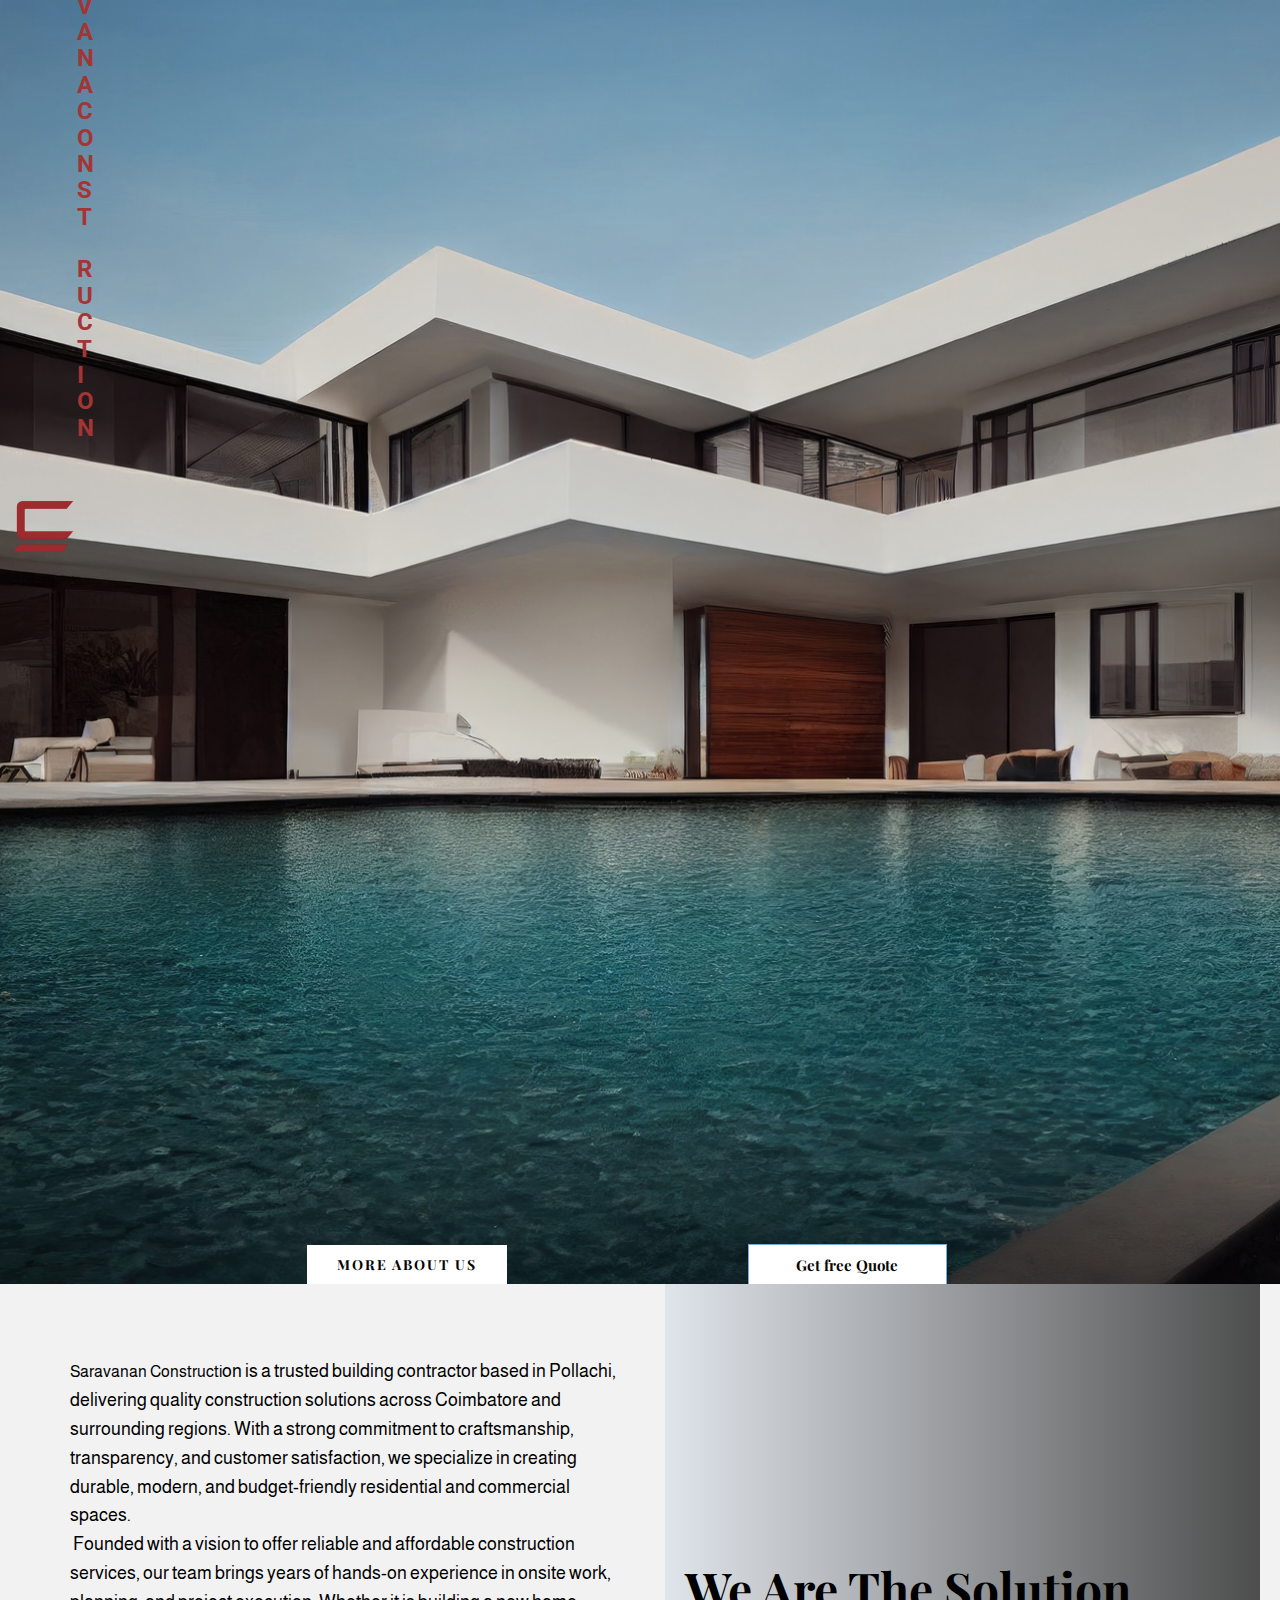
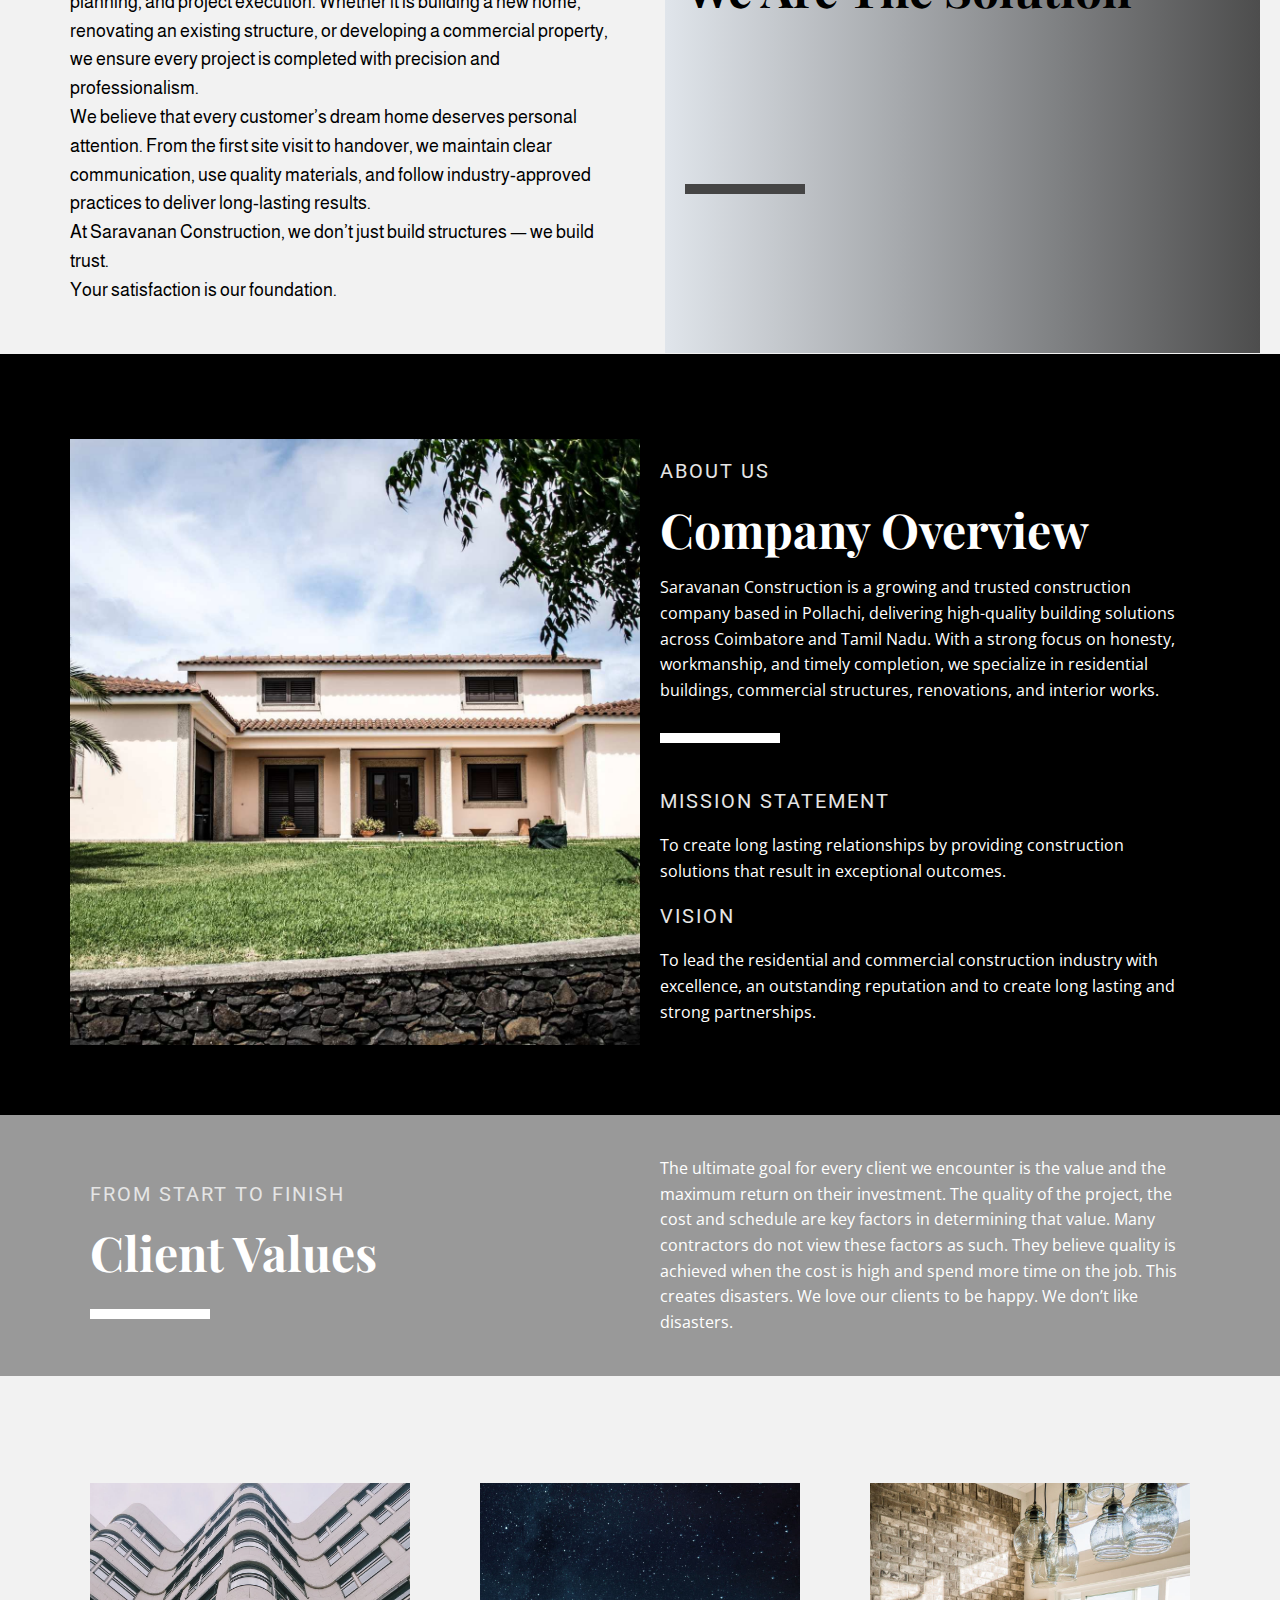
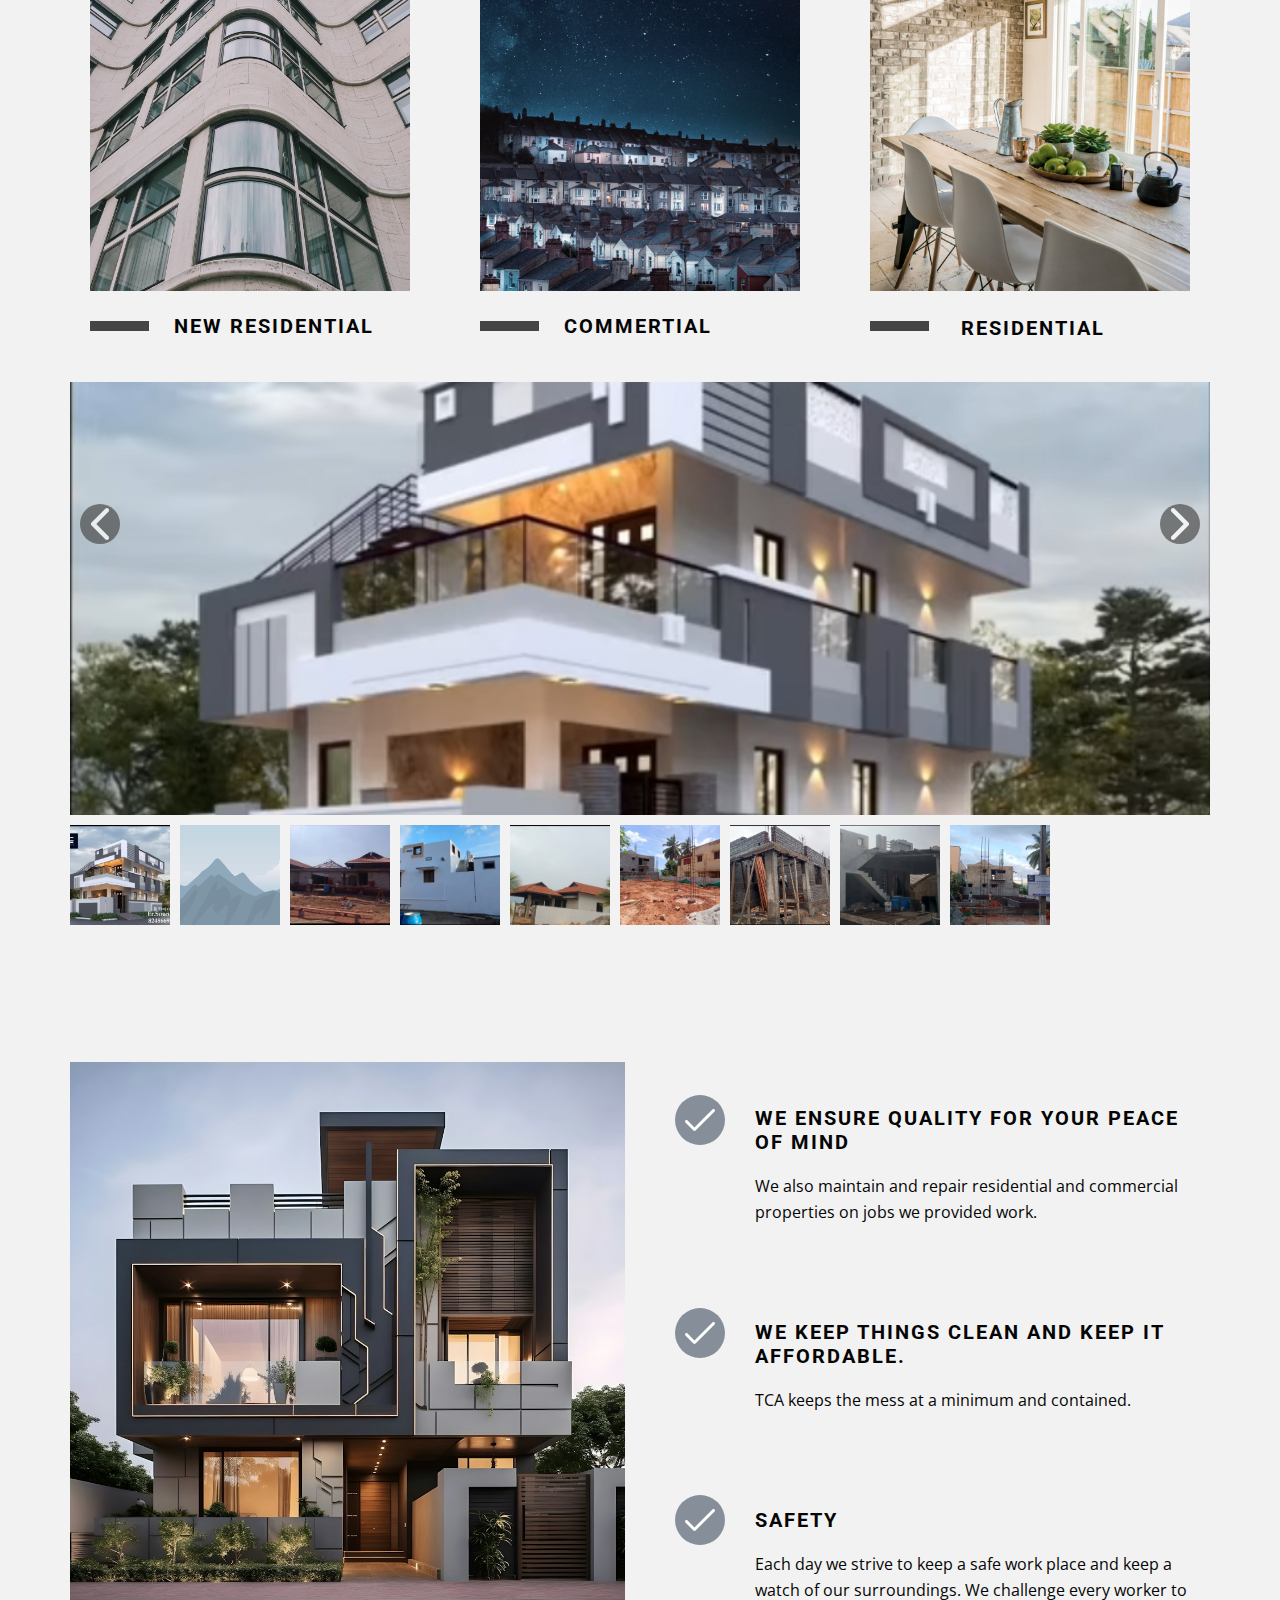
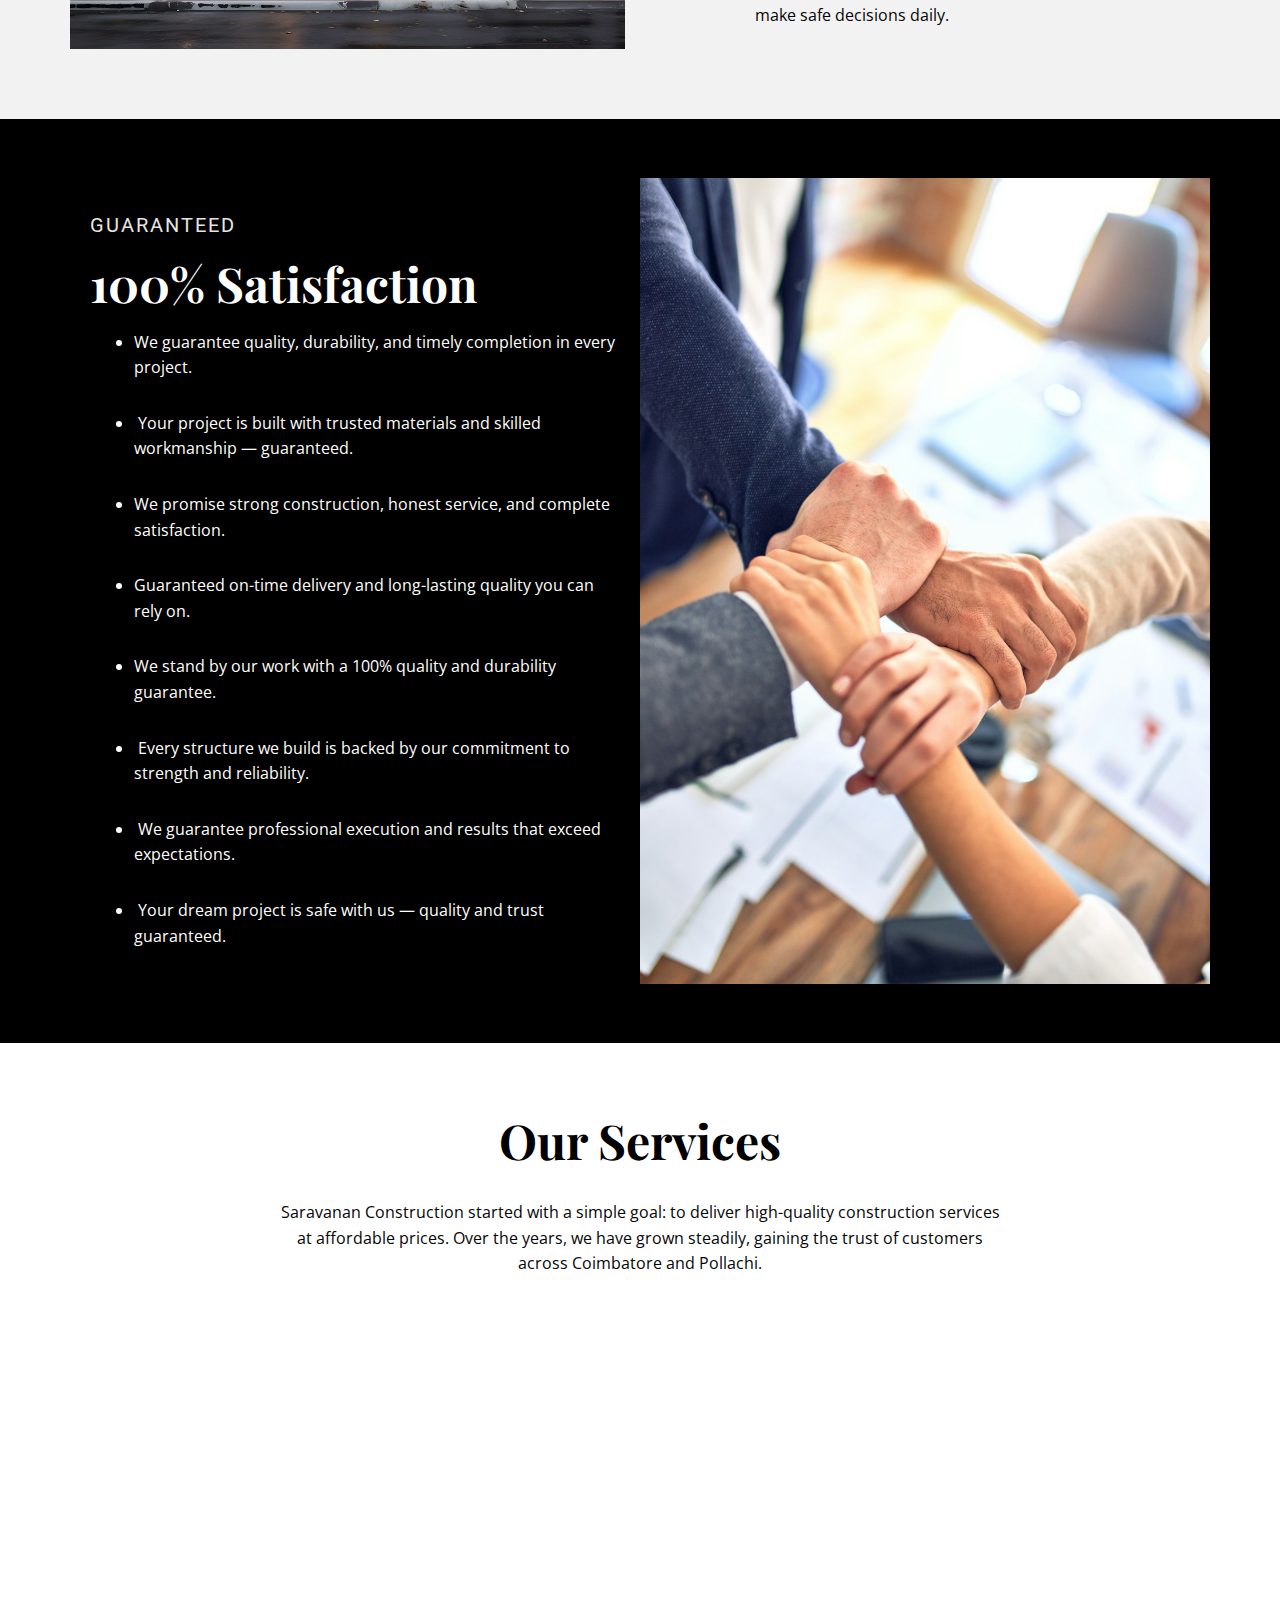
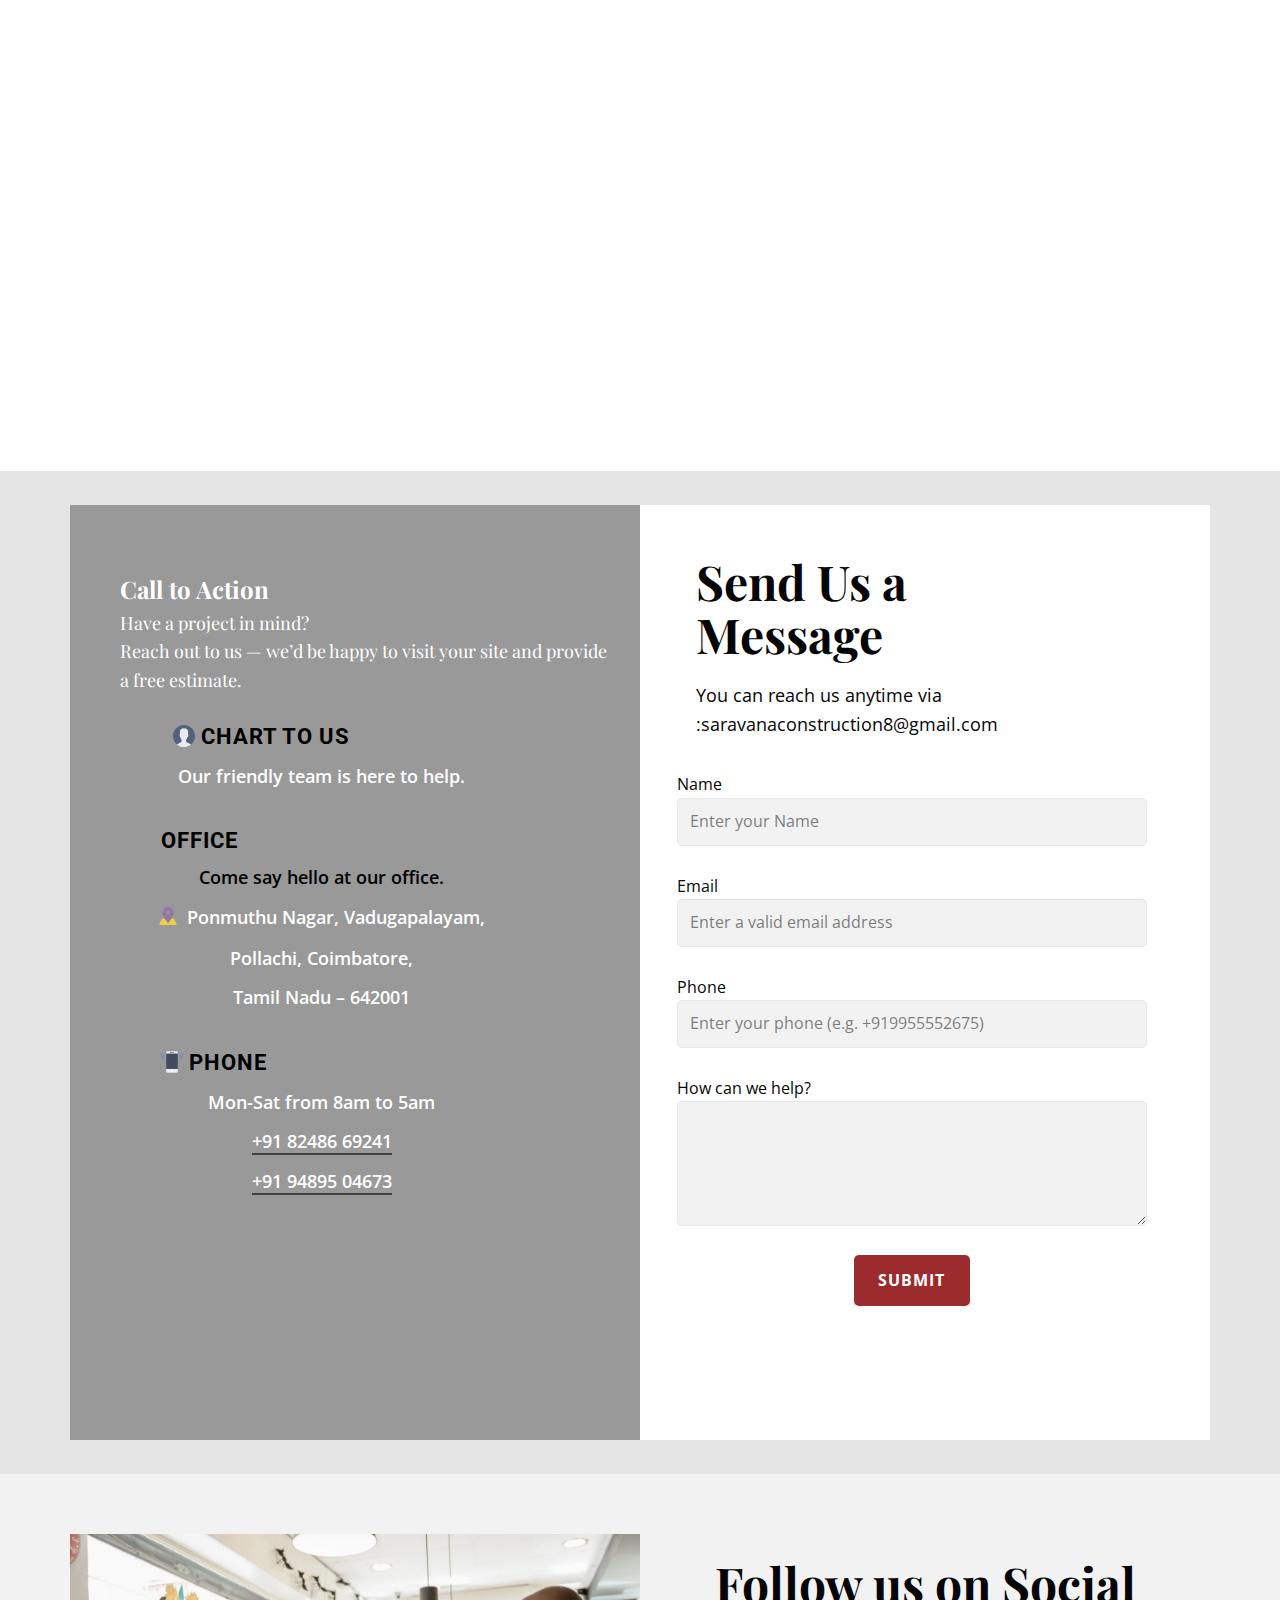
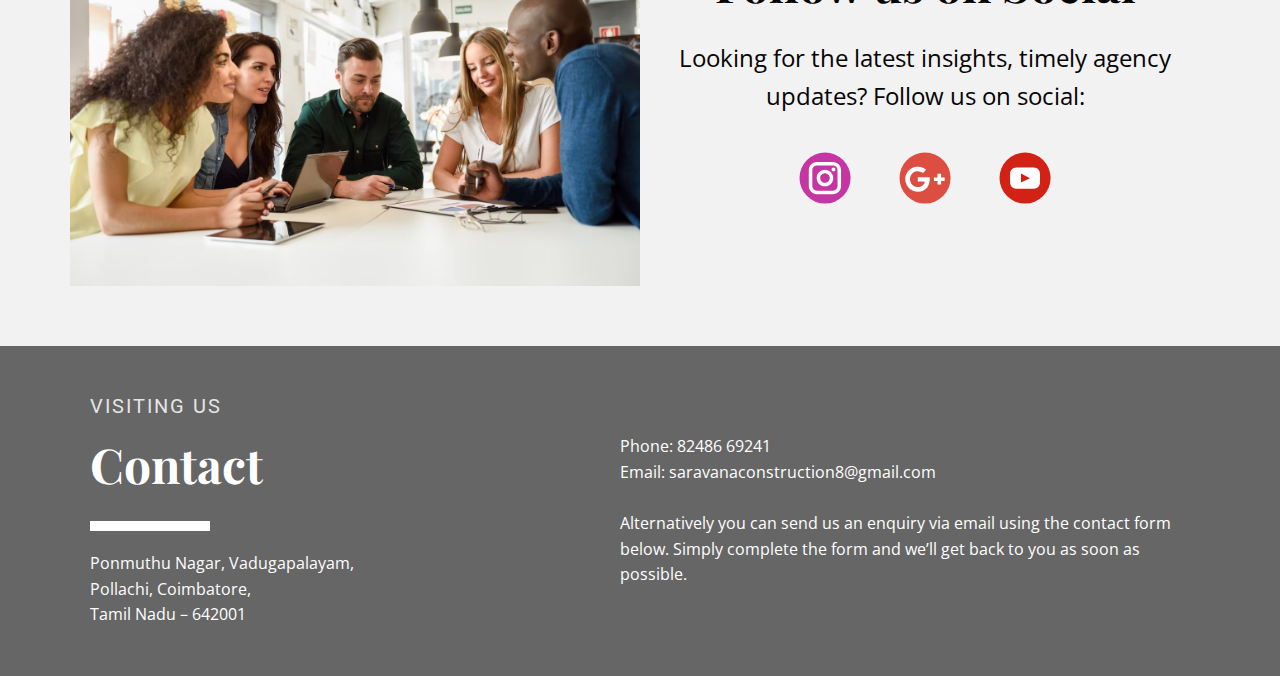
<file: index.html>
<!DOCTYPE html>
<html style="font-size: 16px;" lang="en"><head>
    <meta name="viewport" content="width=device-width, initial-scale=1.0">
    <meta charset="utf-8">
    <meta name="keywords" content="Welcome to the Construction Agency, Call Us Today&nbsp;403.334.7689, We Are The Solution, Company Overview, Client Values, 100% Satisfaction, Contact">
    <meta name="description" content="">
    <title>Home</title>
    <link rel="stylesheet" href="nicepage.css" media="screen">
<link rel="stylesheet" href="index.css" media="screen">
    <script class="u-script" type="text/javascript" src="jquery.js" defer=""></script>
    <script class="u-script" type="text/javascript" src="nicepage.js" defer=""></script>
    <meta name="generator" content="Nicepage 8.0.6, nicepage.com">
    
    
    
    
    
    
    
    
    
    
    
    
    
    <link id="u-page-google-font" rel="stylesheet" href="https://fonts.googleapis.com/css2?display=swap&amp;family=Roboto:ital,wght@0,100;0,200;0,300;0,400;0,500;0,600;0,700;0,800;0,900;1,100;1,200;1,300;1,400;1,500;1,600;1,700;1,800;1,900&amp;family=Open+Sans:ital,wght@0,300;0,400;0,500;0,600;0,700;0,800;1,300;1,400;1,500;1,600;1,700;1,800&amp;family=Playfair+Display:ital,wght@0,400;0,500;0,600;0,700;0,800;0,900;1,400;1,500;1,600;1,700;1,800;1,900&amp;family=Almarai:wght@300;400;700;800&amp;family=Actor:wght@400">
    <script type="application/ld+json">{
		"@context": "http://schema.org",
		"@type": "Organization",
		"name": ""
}</script>
    <meta name="theme-color" content="#478ac9">
    <meta property="og:title" content="Home">
    <meta property="og:type" content="website">
  <meta name="referrer" content="origin"><meta data-intl-tel-input-cdn-path="intlTelInput/"></head>
  <body data-home-page="Home.html" data-home-page-title="Home" data-path-to-root="./" data-include-products="false" class="u-body u-clearfix u-xl-mode" data-lang="en"> 
    <section class="u-clearfix u-image u-shading u-valign-middle-lg u-valign-middle-md u-valign-middle-sm u-section-1" id="sec-615a" data-image-width="4608" data-image-height="3072">
      <div class="data-layout-selected u-clearfix u-expanded-width u-gutter-0 u-layout-wrap u-layout-wrap-1">
        <div class="u-layout">
          <div class="u-layout-row">
            <div class="u-container-style u-layout-cell u-size-30 u-layout-cell-1">
              <div class="u-container-layout u-container-layout-1">
                <div class="u-clearfix u-group-elements u-group-elements-1">
                  <h2 class="u-align-left u-subtitle u-text u-text-custom-color-3 u-text-1">saravana<br>Const​​ruction&nbsp;
                  </h2>
                  <img src="images/file_00000000a50c61f5ad67c759794d305f.png" alt="" class="u-image u-image-contain u-image-default u-image-1" data-image-width="1024" data-image-height="1024">
                </div>
              </div>
            </div>
            <div class="u-container-style u-layout-cell u-size-30 u-layout-cell-2">
              <div class="u-container-layout u-valign-top u-container-layout-2">
                <div class="u-clearfix u-group-elements u-group-elements-2">
                  <a href="#" class="u-active-none u-btn u-btn-rectangle u-button-style u-hover-none u-none u-text-active-grey-75 u-text-hover-grey-70 u-text-white u-btn-1"><span class="u-icon"><svg class="u-svg-content" viewBox="0 0 60 60" x="0px" y="0px" style="width: 1em; height: 1em;"><g><path d="M56.612,4.569c-0.391-0.391-1.023-0.391-1.414,0s-0.391,1.023,0,1.414c3.736,3.736,3.736,9.815,0,13.552
		c-0.391,0.391-0.391,1.023,0,1.414c0.195,0.195,0.451,0.293,0.707,0.293s0.512-0.098,0.707-0.293
		C61.128,16.434,61.128,9.085,56.612,4.569z"></path><path d="M52.401,6.845c-0.391-0.391-1.023-0.391-1.414,0s-0.391,1.023,0,1.414c1.237,1.237,1.918,2.885,1.918,4.639
		s-0.681,3.401-1.918,4.638c-0.391,0.391-0.391,1.023,0,1.414c0.195,0.195,0.451,0.293,0.707,0.293s0.512-0.098,0.707-0.293
		c1.615-1.614,2.504-3.764,2.504-6.052S54.017,8.459,52.401,6.845z"></path><path d="M4.802,5.983c0.391-0.391,0.391-1.023,0-1.414s-1.023-0.391-1.414,0c-4.516,4.516-4.516,11.864,0,16.38
		c0.195,0.195,0.451,0.293,0.707,0.293s0.512-0.098,0.707-0.293c0.391-0.391,0.391-1.023,0-1.414
		C1.065,15.799,1.065,9.72,4.802,5.983z"></path><path d="M9.013,6.569c-0.391-0.391-1.023-0.391-1.414,0c-1.615,1.614-2.504,3.764-2.504,6.052s0.889,4.438,2.504,6.053
		c0.195,0.195,0.451,0.293,0.707,0.293s0.512-0.098,0.707-0.293c0.391-0.391,0.391-1.023,0-1.414
		c-1.237-1.237-1.918-2.885-1.918-4.639S7.775,9.22,9.013,7.983C9.403,7.593,9.403,6.96,9.013,6.569z"></path><circle cx="30" cy="53" r="2"></circle><path d="M42.595,0H17.405C14.976,0,13,1.977,13,4.405v51.189C13,58.023,14.976,60,17.405,60h25.189C45.024,60,47,58.023,47,55.595
		V4.405C47,1.977,45.024,0,42.595,0z M33,3h1c0.552,0,1,0.447,1,1s-0.448,1-1,1h-1c-0.552,0-1-0.447-1-1S32.448,3,33,3z M26,3h4
		c0.552,0,1,0.447,1,1s-0.448,1-1,1h-4c-0.552,0-1-0.447-1-1S25.448,3,26,3z M30,57c-2.206,0-4-1.794-4-4s1.794-4,4-4s4,1.794,4,4
		S32.206,57,30,57z M45,46H15V8h30V46z"></path>
</g></svg></span>+91 8248669241
                  </a>
                  <a href="tel:8248669241" class="u-active-none u-btn u-button-style u-hover-none u-none u-text-hover-white u-text-white u-btn-2"><span class="u-icon u-icon-2"><svg xmlns="http://www.w3.org/2000/svg" xmlns:xlink="http://www.w3.org/1999/xlink" version="1.1" xml:space="preserve" class="u-svg-content" viewBox="0 0 512 512" x="0px" y="0px" style="width: 1em; height: 1em;"><path style="fill:currentColor;" d="M256,0C114.617,0,0,114.617,0,256c0,52.03,15.563,100.414,42.231,140.818L0,512l119.128-39.706  C158.72,497.399,205.639,512,256,512c141.383,0,256-114.617,256-256S397.383,0,256,0z"></path><path style="fill:#FFFFFF;" d="M397.233,335.078V377.6c0.062,15.66-12.606,28.398-28.292,28.469c-0.892,0-1.783-0.035-2.675-0.115  c-43.705-4.74-85.689-19.641-122.571-43.52c-34.313-21.76-63.409-50.803-85.222-85.054c-24.002-36.979-38.938-79.086-43.599-122.898  c-1.412-15.59,10.108-29.378,25.732-30.791c0.847-0.062,1.686-0.106,2.534-0.106h42.611c14.257-0.141,26.412,10.293,28.407,24.382  c1.801,13.612,5.138,26.968,9.94,39.83c3.902,10.364,1.404,22.042-6.391,29.908l-18.035,17.999  c20.215,35.487,49.664,64.874,85.221,85.054l18.035-17.999c7.883-7.786,19.588-10.275,29.97-6.382  c12.888,4.802,26.271,8.13,39.91,9.922C387.09,308.312,397.594,320.689,397.233,335.078z"></path></svg></span>&nbsp;Chat Now
                  </a>
                  <div class="u-border-10 u-border-white u-line u-line-horizontal u-line-1"></div>
                </div>
              </div>
            </div>
          </div>
        </div>
      </div>
      <div class="custom-expanded data-layout-selected u-clearfix u-layout-wrap u-layout-wrap-2">
        <div class="u-layout">
          <div class="u-layout-col">
            <div class="u-size-60">
              <div class="u-layout-row">
                <div class="u-align-center u-container-style u-layout-cell u-left-cell u-right-cell u-size-60 u-layout-cell-3">
                  <div class="u-container-layout u-container-layout-3">
                    <h1 class="u-custom-font u-text u-text-2" data-animation-name="customAnimationIn" data-animation-duration="1000" data-animation-delay="1000" data-animation-direction="">SARAVANA CONSTRUCTION </h1>
                    <h4 class="u-custom-font u-text u-text-body-alt-color u-text-3" data-animation-name="fadeIn" data-animation-duration="5000" data-animation-delay="0">Residential &amp; Commercial Building Specialist<br>
                      <br>sTransforming dreams into reality with quality construction, innovative design, and trusted expertise in Tamil Nad​u
                    </h4>
                    <a href="./#sec-3409" data-page-id="217071911" class="u-border-1 u-border-palette-1-light-1 u-btn u-button-style u-custom-font u-font-playfair-display u-hover-custom-color-2 u-text-body-color u-white u-btn-3" title="Contact">Get free Quote </a>
                    <a href="./#sec-de5f" data-page-id="217071911" class="u-btn u-button-style u-custom-font u-font-playfair-display u-white u-btn-4" title="About">more about us</a>
                  </div>
                </div>
              </div>
            </div>
          </div>
        </div>
      </div>
    </section>
    <section class="u-clearfix u-grey-5 u-valign-bottom-lg u-valign-bottom-md u-valign-bottom-sm u-valign-bottom-xs u-section-2" id="sec-b90a">
      <div class="u-clearfix u-sheet u-valign-middle-lg u-valign-middle-md u-valign-middle-sm u-valign-middle-xs u-sheet-1">
        <div class="custom-expanded data-layout-selected u-clearfix u-layout-wrap u-layout-wrap-1">
          <div class="u-layout">
            <div class="u-layout-row">
              <div class="u-container-style u-layout-cell u-left-cell u-shape-rectangle u-size-30 u-layout-cell-1">
                <div class="u-container-layout u-container-layout-1">
                  <h2 class="u-text u-text-black u-text-1">We Are The Solution</h2>
                  <div class="u-border-10 u-border-grey-dark-1 u-line u-line-horizontal u-line-1"></div>
                </div>
              </div>
              <div class="u-container-style u-layout-cell u-right-cell u-size-30 u-layout-cell-2">
                <div class="u-container-layout u-container-layout-2"></div>
              </div>
            </div>
          </div>
        </div>
        <p class="u-custom-font u-text u-text-black u-text-2">Saravanan Constructi<span style="font-size: 1.125rem;">on is a trusted building contractor based in Pollachi, delivering quality construction solutions across Coimbatore and surrounding regions. With a strong commitment to craftsmanship, transparency, and customer satisfaction, we specialize in creating durable, modern, and budget-friendly residential and commercial spaces.<br>&nbsp;Founded with a vision to offer reliable and affordable construction services, our team brings years of hands-on experience in onsite work, planning, and project execution.&nbsp;Whether it is building a new home, renovating an existing structure, or developing a commercial property, we ensure every project is completed with precision and professionalism.&nbsp;<br>We believe that every customer’s dream home deserves personal attention. From the first site visit to handover, we maintain clear communication, use quality materials, and follow industry-approved practices to deliver long-lasting results.&nbsp;<br>At Saravanan Construction, we don’t just build structures — we build trust.<br> Your satisfaction is our foundation. </span>
        </p>
      </div>
    </section>
    <section class="u-black u-border-no-bottom u-border-no-left u-border-no-right u-border-no-top u-clearfix u-section-3" id="sec-de5f">
      <div class="u-clearfix u-sheet u-sheet-1">
        <div class="data-layout-selected u-clearfix u-expanded-width u-layout-wrap u-layout-wrap-1">
          <div class="u-layout">
            <div class="u-layout-row">
              <div class="u-size-30">
                <div class="u-layout-row">
                  <div class="u-container-style u-image u-layout-cell u-left-cell u-size-60 u-image-1">
                    <div class="u-container-layout u-container-layout-1"></div>
                  </div>
                </div>
              </div>
              <div class="u-size-30">
                <div class="u-layout-col">
                  <div class="u-container-style u-layout-cell u-right-cell u-size-30 u-layout-cell-2">
                    <div class="u-container-layout u-container-layout-2">
                      <h4 class="u-text u-text-1">about us</h4>
                      <h2 class="u-text u-text-2">Company Overview</h2>
                      <p class="u-text u-text-3">Saravanan Construction is a growing and trusted construction company based in Pollachi, delivering high-quality building solutions across Coimbatore and Tamil Nadu. With a strong focus on honesty, workmanship, and timely completion, we specialize in residential buildings, commercial structures, renovations, and interior works. </p>
                      <div class="u-border-10 u-border-white u-line u-line-horizontal u-line-1"></div>
                    </div>
                  </div>
                  <div class="u-container-style u-layout-cell u-right-cell u-size-30 u-layout-cell-3">
                    <div class="u-container-layout u-container-layout-3">
                      <h4 class="u-text u-text-4">Mission Statement</h4>
                      <p class="u-text u-text-5">To create long lasting relationships by providing construction solutions that result in exceptional outcomes.</p>
                      <h4 class="u-text u-text-6">Vision</h4>
                      <p class="u-text u-text-7">To lead the residential and commercial construction industry with excellence, an outstanding reputation and to create long lasting and strong partnerships.</p>
                    </div>
                  </div>
                </div>
              </div>
            </div>
          </div>
        </div>
      </div>
    </section>
    <section class="u-clearfix u-grey-40 u-section-4" id="carousel_31cf">
      <div class="u-clearfix u-sheet u-sheet-1">
        <div class="data-layout-selected u-clearfix u-expanded-width u-layout-wrap u-layout-wrap-1">
          <div class="u-layout">
            <div class="u-layout-row">
              <div class="u-container-style u-grey-40 u-layout-cell u-left-cell u-size-30 u-layout-cell-1">
                <div class="u-container-layout u-container-layout-1">
                  <h4 class="u-text u-text-1">From Start to Finish</h4>
                  <h2 class="u-text u-text-2">Client Values</h2>
                  <div class="u-border-10 u-border-white u-line u-line-horizontal u-line-1"></div>
                </div>
              </div>
              <div class="u-container-style u-layout-cell u-right-cell u-size-30 u-layout-cell-2">
                <div class="u-container-layout u-valign-middle u-container-layout-2">
                  <p class="u-text u-text-3">The ultimate goal for every client we encounter is the value and the maximum return on their investment. The quality of the project, the cost and schedule are key factors in determining that value. Many contractors do not
                                    view these factors as such. They believe quality is achieved when the cost is high and spend more time on the job. This creates disasters. We love our clients to be happy. We don’t like disasters.</p>
                </div>
              </div>
            </div>
          </div>
        </div>
      </div>
    </section>
    <section class="u-clearfix u-grey-5 u-section-5" id="sec-3c6f">
      <div class="u-clearfix u-sheet u-sheet-1">
        <div class="data-layout-selected u-clearfix u-expanded-width u-gutter-30 u-layout-wrap u-layout-wrap-1">
          <div class="u-layout">
            <div class="u-layout-row">
              <div class="u-container-style u-layout-cell u-left-cell u-size-20 u-layout-cell-1">
                <div class="u-container-layout u-container-layout-1">
                  <img class="u-image u-image-1" src="images/pexelsphoto1030974.jpg">
                  <div class="u-border-10 u-border-grey-dark-1 u-line u-line-horizontal u-line-1"></div>
                  <h5 class="u-text u-text-1">new residential</h5>
                </div>
              </div>
              <div class="u-container-style u-layout-cell u-size-20 u-layout-cell-2">
                <div class="u-container-layout u-container-layout-2">
                  <img class="u-image u-image-2" src="images/pexelsphoto977739.jpg">
                  <div class="u-border-10 u-border-grey-dark-1 u-line u-line-horizontal u-line-2"></div>
                  <h5 class="u-text u-text-2">commertial</h5>
                </div>
              </div>
              <div class="u-container-style u-layout-cell u-right-cell u-size-20 u-layout-cell-3">
                <div class="u-container-layout u-container-layout-3">
                  <img class="u-image u-image-3" src="images/pexelsphoto1080696.jpg">
                  <div class="u-border-10 u-border-grey-dark-1 u-line u-line-horizontal u-line-3"></div>
                  <h5 class="u-text u-text-3">&nbsp;residential</h5>
                </div>
              </div>
            </div>
          </div>
        </div>
        <div class="u-carousel u-expanded-width u-gallery u-layout-thumbnails u-lightbox u-no-transition u-show-text-always u-gallery-1" data-interval="5000" data-u-ride="carousel" id="carousel-e809">
          <div class="u-carousel-inner u-gallery-inner u-gallery-inner-1" role="listbox">
            <div class="u-active u-carousel-item u-gallery-item u-carousel-item-1">
              <div class="u-back-slide" data-image-width="888" data-image-height="679">
                <img class="u-back-image u-expanded" src="images/IMG_20251205_180004.jpg">
              </div>
              <div class="u-over-slide u-over-slide-1">
                <h3 class="u-gallery-heading">Sample Title</h3>
                <p class="u-gallery-text">Sample Text</p>
              </div>
            </div>
            <div class="u-carousel-item u-gallery-item u-carousel-item-2">
              <div class="u-back-slide" data-image-width="1080" data-image-height="1875">
                <img class="u-back-image u-expanded" src="images/IMG_20251205_175838.jpg">
              </div>
              <div class="u-over-slide u-over-slide-2">
                <h3 class="u-gallery-heading">Sample Title</h3>
                <p class="u-gallery-text">Sample Text</p>
              </div>
            </div>
            <div class="u-carousel-item u-gallery-item u-carousel-item-3" data-image-width="1080" data-image-height="494">
              <div class="u-back-slide">
                <img class="u-back-image u-expanded" src="images/IMG_20251205_175859.jpg">
              </div>
              <div class="u-over-slide u-over-slide-3"></div>
              <style data-mode="XL"></style>
              <style data-mode="LG"></style>
              <style data-mode="MD"></style>
              <style data-mode="SM"></style>
              <style data-mode="XS"></style>
            </div>
            <div class="u-carousel-item u-gallery-item u-carousel-item-4" data-image-width="1080" data-image-height="555">
              <div class="u-back-slide">
                <img class="u-back-image u-expanded" src="images/IMG_20251205_180127.jpg">
              </div>
              <div class="u-over-slide u-over-slide-4"></div>
              <style data-mode="XL"></style>
              <style data-mode="LG"></style>
              <style data-mode="MD"></style>
              <style data-mode="SM"></style>
              <style data-mode="XS"></style>
            </div>
            <div class="u-carousel-item u-gallery-item u-carousel-item-5" data-image-width="1080" data-image-height="476">
              <div class="u-back-slide">
                <img class="u-back-image u-expanded" src="images/IMG_20251205_175551.jpg">
              </div>
              <div class="u-over-slide u-over-slide-5"></div>
              <style data-mode="XL"></style>
              <style data-mode="LG"></style>
              <style data-mode="MD"></style>
              <style data-mode="SM"></style>
              <style data-mode="XS"></style>
            </div>
            <div class="u-carousel-item u-gallery-item u-carousel-item-6" data-image-width="1079" data-image-height="599">
              <div class="u-back-slide">
                <img class="u-back-image u-expanded" src="images/IMG_20251205_175937.jpg">
              </div>
              <div class="u-over-slide u-over-slide-6"></div>
              <style data-mode="XL"></style>
              <style data-mode="LG"></style>
              <style data-mode="MD"></style>
              <style data-mode="SM"></style>
              <style data-mode="XS"></style>
            </div>
            <div class="u-carousel-item u-gallery-item u-carousel-item-7" data-image-width="1080" data-image-height="617">
              <div class="u-back-slide">
                <img class="u-back-image u-expanded" src="images/IMG_20251205_175621.jpg">
              </div>
              <div class="u-over-slide u-over-slide-7"></div>
              <style data-mode="XL"></style>
              <style data-mode="LG"></style>
              <style data-mode="MD"></style>
              <style data-mode="SM"></style>
              <style data-mode="XS"></style>
            </div>
            <div class="u-carousel-item u-gallery-item u-carousel-item-8" data-image-width="1080" data-image-height="555">
              <div class="u-back-slide">
                <img class="u-back-image u-expanded" src="images/IMG_20251205_180105.jpg">
              </div>
              <div class="u-over-slide u-over-slide-8"></div>
              <style data-mode="XL"></style>
              <style data-mode="LG"></style>
              <style data-mode="MD"></style>
              <style data-mode="SM"></style>
              <style data-mode="XS"></style>
            </div>
            <div class="u-carousel-item u-gallery-item u-carousel-item-9" data-image-width="1080" data-image-height="587">
              <div class="u-back-slide">
                <img class="u-back-image u-expanded" src="images/IMG_20251205_175920.jpg">
              </div>
              <div class="u-over-slide u-over-slide-9"></div>
              <style data-mode="XL"></style>
              <style data-mode="LG"></style>
              <style data-mode="MD"></style>
              <style data-mode="SM"></style>
              <style data-mode="XS"></style>
            </div>
          </div>
          <a class="u-carousel-control u-carousel-control-prev u-grey-70 u-icon-circle u-opacity u-opacity-70 u-spacing-10 u-text-white u-carousel-control-1" href="#carousel-e809" role="button" data-u-slide="prev"><span aria-hidden="true">
              <svg viewBox="0 0 451.847 451.847"><path d="M97.141,225.92c0-8.095,3.091-16.192,9.259-22.366L300.689,9.27c12.359-12.359,32.397-12.359,44.751,0
c12.354,12.354,12.354,32.388,0,44.748L173.525,225.92l171.903,171.909c12.354,12.354,12.354,32.391,0,44.744
c-12.354,12.365-32.386,12.365-44.745,0l-194.29-194.281C100.226,242.115,97.141,234.018,97.141,225.92z"></path></svg></span><span class="sr-only">
              <svg viewBox="0 0 451.847 451.847"><path d="M97.141,225.92c0-8.095,3.091-16.192,9.259-22.366L300.689,9.27c12.359-12.359,32.397-12.359,44.751,0
c12.354,12.354,12.354,32.388,0,44.748L173.525,225.92l171.903,171.909c12.354,12.354,12.354,32.391,0,44.744
c-12.354,12.365-32.386,12.365-44.745,0l-194.29-194.281C100.226,242.115,97.141,234.018,97.141,225.92z"></path></svg></span>
          </a>
          <a class="u-carousel-control u-carousel-control-next u-grey-70 u-icon-circle u-opacity u-opacity-70 u-spacing-10 u-text-white u-carousel-control-2" href="#carousel-e809" role="button" data-u-slide="next"><span aria-hidden="true">
              <svg viewBox="0 0 451.846 451.847"><path d="M345.441,248.292L151.154,442.573c-12.359,12.365-32.397,12.365-44.75,0c-12.354-12.354-12.354-32.391,0-44.744
L278.318,225.92L106.409,54.017c-12.354-12.359-12.354-32.394,0-44.748c12.354-12.359,32.391-12.359,44.75,0l194.287,194.284
c6.177,6.18,9.262,14.271,9.262,22.366C354.708,234.018,351.617,242.115,345.441,248.292z"></path></svg></span><span class="sr-only">
              <svg viewBox="0 0 451.846 451.847"><path d="M345.441,248.292L151.154,442.573c-12.359,12.365-32.397,12.365-44.75,0c-12.354-12.354-12.354-32.391,0-44.744
L278.318,225.92L106.409,54.017c-12.354-12.359-12.354-32.394,0-44.748c12.354-12.359,32.391-12.359,44.75,0l194.287,194.284
c6.177,6.18,9.262,14.271,9.262,22.366C354.708,234.018,351.617,242.115,345.441,248.292z"></path></svg></span>
          </a>
          <ol class="u-carousel-thumbnails u-spacing-10 u-carousel-thumbnails-1">
            <li class="u-active u-carousel-thumbnail u-carousel-thumbnail-1" data-u-target="#carousel-e809" data-u-slide-to="0">
              <img class="u-carousel-thumbnail-image u-image" src="images/IMG_20251205_180004.jpg">
            </li>
            <li class="u-carousel-thumbnail u-carousel-thumbnail-2" data-u-target="#carousel-e809" data-u-slide-to="1">
              <img class="u-carousel-thumbnail-image u-image" src="images/default-image-5.jpg">
            </li>
            <li class="u-carousel-thumbnail u-carousel-thumbnail-3" data-u-target="#carousel-e809" data-u-slide-to="2">
              <img class="u-carousel-thumbnail-image u-image" src="images/IMG_20251205_175859.jpg">
            </li>
            <li class="u-carousel-thumbnail u-carousel-thumbnail-4" data-u-target="#carousel-e809" data-u-slide-to="3">
              <img class="u-carousel-thumbnail-image u-image" src="images/IMG_20251205_180127.jpg">
            </li>
            <li class="u-carousel-thumbnail u-carousel-thumbnail-5" data-u-target="#carousel-e809" data-u-slide-to="4">
              <img class="u-carousel-thumbnail-image u-image" src="images/IMG_20251205_175551.jpg">
            </li>
            <li class="u-carousel-thumbnail u-carousel-thumbnail-6" data-u-target="#carousel-e809" data-u-slide-to="5">
              <img class="u-carousel-thumbnail-image u-image" src="images/IMG_20251205_175937.jpg">
            </li>
            <li class="u-carousel-thumbnail u-carousel-thumbnail-7" data-u-target="#carousel-e809" data-u-slide-to="6">
              <img class="u-carousel-thumbnail-image u-image" src="images/IMG_20251205_175621.jpg">
            </li>
            <li class="u-carousel-thumbnail u-carousel-thumbnail-8" data-u-target="#carousel-e809" data-u-slide-to="7">
              <img class="u-carousel-thumbnail-image u-image" src="images/IMG_20251205_180105.jpg">
            </li>
            <li class="u-carousel-thumbnail u-carousel-thumbnail-9" data-u-target="#carousel-e809" data-u-slide-to="8">
              <img class="u-carousel-thumbnail-image u-image" src="images/IMG_20251205_175920.jpg">
            </li>
          </ol>
        </div>
      </div>
    </section>
    <section class="u-clearfix u-grey-5 u-section-6" id="carousel_770e">
      <div class="u-clearfix u-sheet u-sheet-1">
        <div class="data-layout-selected u-clearfix u-expanded-width u-gutter-30 u-layout-wrap u-layout-wrap-1">
          <div class="u-gutter-0 u-layout">
            <div class="u-layout-row">
              <div class="u-size-30">
                <div class="u-layout-row">
                  <div class="u-container-style u-image u-layout-cell u-left-cell u-size-60 u-image-1" data-image-width="1280" data-image-height="1280">
                    <div class="u-container-layout u-container-layout-1"></div>
                  </div>
                </div>
              </div>
              <div class="u-size-30">
                <div class="u-layout-col">
                  <div class="u-container-style u-layout-cell u-right-cell u-size-20 u-layout-cell-2">
                    <div class="u-container-layout u-container-layout-2"><span class="u-icon u-icon-circle u-palette-5-dark-1 u-icon-1"><svg class="u-svg-link" preserveAspectRatio="xMidYMin slice" viewBox="0 0 512 512" style=""><use xlink:href="#svg-d2fa"></use></svg><svg class="u-svg-content" viewBox="0 0 512 512" x="0px" y="0px" id="svg-d2fa" style="enable-background:new 0 0 512 512;"><g><g><path d="M504.502,75.496c-9.997-9.998-26.205-9.998-36.204,0L161.594,382.203L43.702,264.311c-9.997-9.998-26.205-9.997-36.204,0    c-9.998,9.997-9.998,26.205,0,36.203l135.994,135.992c9.994,9.997,26.214,9.99,36.204,0L504.502,111.7    C514.5,101.703,514.499,85.494,504.502,75.496z"></path>
</g>
</g></svg></span>
                      <h5 class="u-text u-text-1">WE ENSURE QUALITY FOR YOUR PEACE OF MIND</h5>
                      <p class="u-text u-text-2">We also maintain and repair residential and commercial properties on jobs we provided work.</p>
                    </div>
                  </div>
                  <div class="u-container-style u-layout-cell u-right-cell u-size-20 u-layout-cell-3">
                    <div class="u-container-layout u-container-layout-3"><span class="u-icon u-icon-circle u-palette-5-dark-1 u-icon-2"><svg class="u-svg-link" preserveAspectRatio="xMidYMin slice" viewBox="0 0 512 512" style=""><use xlink:href="#svg-6c7f"></use></svg><svg class="u-svg-content" viewBox="0 0 512 512" x="0px" y="0px" id="svg-6c7f" style="enable-background:new 0 0 512 512;"><g><g><path d="M504.502,75.496c-9.997-9.998-26.205-9.998-36.204,0L161.594,382.203L43.702,264.311c-9.997-9.998-26.205-9.997-36.204,0    c-9.998,9.997-9.998,26.205,0,36.203l135.994,135.992c9.994,9.997,26.214,9.99,36.204,0L504.502,111.7    C514.5,101.703,514.499,85.494,504.502,75.496z"></path>
</g>
</g></svg></span>
                      <h5 class="u-text u-text-3">WE KEEP THINGS CLEAN AND KEEP IT AFFORDABLE.</h5>
                      <p class="u-text u-text-4">TCA keeps the mess at a minimum and contained.</p>
                    </div>
                  </div>
                  <div class="u-container-style u-layout-cell u-right-cell u-size-20 u-layout-cell-4">
                    <div class="u-container-layout u-container-layout-4"><span class="u-icon u-icon-circle u-palette-5-dark-1 u-icon-3"><svg class="u-svg-link" preserveAspectRatio="xMidYMin slice" viewBox="0 0 512 512" style=""><use xlink:href="#svg-acc8"></use></svg><svg class="u-svg-content" viewBox="0 0 512 512" x="0px" y="0px" id="svg-acc8" style="enable-background:new 0 0 512 512;"><g><g><path d="M504.502,75.496c-9.997-9.998-26.205-9.998-36.204,0L161.594,382.203L43.702,264.311c-9.997-9.998-26.205-9.997-36.204,0    c-9.998,9.997-9.998,26.205,0,36.203l135.994,135.992c9.994,9.997,26.214,9.99,36.204,0L504.502,111.7    C514.5,101.703,514.499,85.494,504.502,75.496z"></path>
</g>
</g></svg></span>
                      <h5 class="u-text u-text-5">safety</h5>
                      <p class="u-text u-text-6">Each day we strive to keep a safe work place and keep a watch of our surroundings. We challenge every worker to make safe decisions daily.</p>
                    </div>
                  </div>
                </div>
              </div>
            </div>
          </div>
        </div>
      </div>
    </section>
    <section class="u-black u-clearfix u-section-7" id="sec-3f6f">
      <div class="u-clearfix u-sheet u-sheet-1">
        <div class="data-layout-selected u-clearfix u-expanded-width u-layout-wrap u-layout-wrap-1">
          <div class="u-layout">
            <div class="u-layout-row">
              <div class="u-container-style u-layout-cell u-left-cell u-size-30 u-layout-cell-1">
                <div class="u-container-layout u-valign-middle u-container-layout-1">
                  <h4 class="u-text u-text-1">guaranteed</h4>
                  <h2 class="u-text u-text-2">100% Satisfaction</h2>
                  <ul class="u-spacing-30 u-text u-text-3">
                    <li>We guarantee quality, durability, and timely completion in every project.&nbsp;</li>
                    <li>&nbsp;Your project is built with trusted materials and skilled workmanship — guaranteed.&nbsp;</li>
                    <li>We promise strong construction, honest service, and complete satisfaction.&nbsp;</li>
                    <li>Guaranteed on-time delivery and long-lasting quality you can rely on.&nbsp;</li>
                    <li>We stand by our work with a 100% quality and durability guarantee.&nbsp;</li>
                    <li>&nbsp;Every structure we build is backed by our commitment to strength and reliability.&nbsp;</li>
                    <li>&nbsp;We guarantee professional execution and results that exceed expectations.&nbsp;</li>
                    <li>&nbsp;Your dream project is safe with us — quality and trust guaranteed.<br>
                    </li>
                  </ul>
                </div>
              </div>
              <div class="u-container-style u-image u-layout-cell u-right-cell u-size-30 u-image-1" data-image-width="853" data-image-height="1280">
                <div class="u-container-layout u-container-layout-2"></div>
              </div>
            </div>
          </div>
        </div>
      </div>
    </section>
    <section class="u-align-center u-clearfix u-container-align-center u-white u-section-8" id="sec-ffc9">
      <div class="u-clearfix u-sheet u-valign-middle-lg u-valign-middle-md u-valign-middle-sm u-valign-middle-xs u-sheet-1">
        <h2 class="u-align-center u-text u-text-black u-text-default u-text-1"> Our Services</h2>
        <p class="u-align-center u-text u-text-2"> Saravanan Construction started with a simple goal: to deliver high-quality construction services at affordable prices. Over the years, we have grown steadily, gaining the trust of customers across Coimbatore and Pollachi.</p>
        <div class="u-expanded-width u-list u-list-1">
          <div class="u-repeater u-repeater-1">
            <div class="u-container-style u-image u-image-round u-list-item u-radius u-repeater-item u-shading u-image-1" data-image-width="1500" data-image-height="1000" data-animation-name="customAnimationIn" data-animation-duration="500" data-animation-delay="500">
              <div class="u-container-layout u-similar-container u-valign-bottom u-container-layout-1">
                <h5 class="u-align-center u-text u-text-body-alt-color u-text-3"> Residential Houses</h5>
              </div>
            </div>
            <div class="u-container-style u-image u-image-round u-list-item u-radius u-repeater-item u-shading u-shape-rectangle u-image-2" data-image-width="1500" data-image-height="945" data-animation-name="customAnimationIn" data-animation-duration="500" data-animation-delay="500">
              <div class="u-container-layout u-similar-container u-valign-bottom u-container-layout-2">
                <h5 class="u-align-center u-text u-text-body-alt-color u-text-4"> Farm Houses</h5>
              </div>
            </div>
            <div class="u-container-style u-image u-image-round u-list-item u-radius u-repeater-item u-shading u-shape-rectangle u-image-3" data-image-width="1024" data-image-height="1323" data-animation-name="customAnimationIn" data-animation-duration="500" data-animation-delay="500">
              <div class="u-container-layout u-similar-container u-valign-bottom u-container-layout-3">
                <h5 class="u-align-center u-text u-text-body-alt-color u-text-5"> Renovated Homes</h5>
              </div>
            </div>
            <div class="u-container-style u-image u-image-round u-list-item u-radius u-repeater-item u-shading u-shape-rectangle u-image-4" data-image-width="1280" data-image-height="931" data-animation-name="customAnimationIn" data-animation-duration="500" data-animation-delay="500">
              <div class="u-container-layout u-similar-container u-valign-bottom u-container-layout-4">
                <h5 class="u-align-center u-text u-text-body-alt-color u-text-6"> Commercial Shops</h5>
              </div>
            </div>
            <div class="u-container-style u-image u-image-round u-list-item u-radius u-repeater-item u-shading u-shape-rectangle u-image-5" data-image-width="1280" data-image-height="720" data-animation-name="customAnimationIn" data-animation-duration="500" data-animation-delay="500">
              <div class="u-container-layout u-similar-container u-valign-bottom u-container-layout-5">
                <h5 class="u-align-center u-text u-text-body-alt-color u-text-7">2d &amp;3d drawing </h5>
              </div>
            </div>
            <div class="u-container-style u-image u-image-round u-list-item u-radius u-repeater-item u-shading u-shape-rectangle u-image-6" data-image-width="1108" data-image-height="1280" data-animation-name="customAnimationIn" data-animation-duration="500" data-animation-delay="500">
              <div class="u-container-layout u-similar-container u-valign-bottom u-container-layout-6">
                <h5 class="u-align-center u-text u-text-body-alt-color u-text-8"> Architectural facade</h5>
              </div>
            </div>
            <div class="u-container-style u-image u-image-round u-list-item u-radius u-repeater-item u-shading u-shape-rectangle u-image-7" data-image-width="1280" data-image-height="851" data-animation-name="customAnimationIn" data-animation-duration="500" data-animation-delay="500">
              <div class="u-container-layout u-similar-container u-valign-bottom u-container-layout-7">
                <h5 class="u-align-center u-text u-text-body-alt-color u-text-9"> Electrical &amp; Plumbing Projects</h5>
              </div>
            </div>
            <div class="u-container-style u-image u-image-round u-list-item u-radius u-repeater-item u-shading u-shape-rectangle u-image-8" data-image-width="1280" data-image-height="720" data-animation-name="customAnimationIn" data-animation-duration="500" data-animation-delay="500">
              <div class="u-container-layout u-similar-container u-valign-bottom u-container-layout-8">
                <h5 class="u-align-center u-text u-text-body-alt-color u-text-10"> Interior Design Works</h5>
              </div>
            </div>
          </div>
        </div>
        <a href="./#sec-3c6f" data-page-id="217071911" class="u-active-black u-align-center u-border-2 u-border-active-black u-border-hover-black u-border-palette-1-base u-btn u-btn-round u-button-style u-grey-40 u-hover-black u-radius u-text-active-white u-text-grey-90 u-text-hover-white u-btn-1" data-animation-name="customAnimationIn" data-animation-duration="1500" data-animation-delay="500">current project </a>
      </div>
    </section>
    <section class="u-clearfix u-grey-10 u-section-9" id="sec-3409">
      <div class="u-clearfix u-sheet u-valign-middle u-sheet-1">
        <div class="custom-expanded data-layout-selected u-clearfix u-expanded-width-lg u-expanded-width-md u-expanded-width-sm u-expanded-width-xl u-gutter-0 u-layout-wrap u-layout-wrap-1">
          <div class="u-layout">
            <div class="u-layout-row">
              <div class="u-align-left u-container-align-left u-container-style u-grey-40 u-layout-cell u-size-30-lg u-size-30-xl u-size-60-md u-size-60-sm u-size-60-xs u-layout-cell-1">
                <div class="u-container-layout u-valign-bottom-lg u-valign-bottom-md u-valign-bottom-sm u-container-layout-1">
                  <p class="u-custom-font u-font-playfair-display u-text u-text-default u-text-1"><span style="font-size: 1.5rem; font-weight: 700;">Call to Action&nbsp;</span>
                    <br>Have a project in mind?<br> Reach out to us — we’d be happy to visit your site and provide a free estimate. 
                  </p>
                  <div class="u-list u-list-1">
                    <div class="u-repeater u-repeater-1">
                      <div class="u-container-style u-list-item u-repeater-item u-shape-rectangle">
                        <div class="u-container-layout u-similar-container u-container-layout-2">
                          <h5 class="u-text u-text-black u-text-2"><span class="u-icon"></span>&nbsp; <span class="u-icon"><svg class="u-svg-content" viewBox="0 0 53 53" x="0px" y="0px" style="width: 1em; height: 1em;"><path style="fill:#E7ECED;" d="M18.613,41.552l-7.907,4.313c-0.464,0.253-0.881,0.564-1.269,0.903C14.047,50.655,19.998,53,26.5,53
	c6.454,0,12.367-2.31,16.964-6.144c-0.424-0.358-0.884-0.68-1.394-0.934l-8.467-4.233c-1.094-0.547-1.785-1.665-1.785-2.888v-3.322
	c0.238-0.271,0.51-0.619,0.801-1.03c1.154-1.63,2.027-3.423,2.632-5.304c1.086-0.335,1.886-1.338,1.886-2.53v-3.546
	c0-0.78-0.347-1.477-0.886-1.965v-5.126c0,0,1.053-7.977-9.75-7.977s-9.75,7.977-9.75,7.977v5.126
	c-0.54,0.488-0.886,1.185-0.886,1.965v3.546c0,0.934,0.491,1.756,1.226,2.231c0.886,3.857,3.206,6.633,3.206,6.633v3.24
	C20.296,39.899,19.65,40.986,18.613,41.552z"></path><g><path style="fill:#556080;" d="M26.953,0.004C12.32-0.246,0.254,11.414,0.004,26.047C-0.138,34.344,3.56,41.801,9.448,46.76
		c0.385-0.336,0.798-0.644,1.257-0.894l7.907-4.313c1.037-0.566,1.683-1.653,1.683-2.835v-3.24c0,0-2.321-2.776-3.206-6.633
		c-0.734-0.475-1.226-1.296-1.226-2.231v-3.546c0-0.78,0.347-1.477,0.886-1.965v-5.126c0,0-1.053-7.977,9.75-7.977
		s9.75,7.977,9.75,7.977v5.126c0.54,0.488,0.886,1.185,0.886,1.965v3.546c0,1.192-0.8,2.195-1.886,2.53
		c-0.605,1.881-1.478,3.674-2.632,5.304c-0.291,0.411-0.563,0.759-0.801,1.03V38.8c0,1.223,0.691,2.342,1.785,2.888l8.467,4.233
		c0.508,0.254,0.967,0.575,1.39,0.932c5.71-4.762,9.399-11.882,9.536-19.9C53.246,12.32,41.587,0.254,26.953,0.004z"></path>
</g></svg></span>&nbsp;Chart to us
                          </h5><span class="u-icon u-text-white u-icon-3"></span>
                          <p class="u-align-center u-text u-text-3">Our friendly team is here to help.<br>
                            <a href="#" class="u-active-none u-border-1 u-border-active-palette-3-base u-border-hover-palette-3-base u-border-no-left u-border-no-right u-border-no-top u-border-palette-1-base u-bottom-left-radius-0 u-bottom-right-radius-0 u-btn u-button-link u-button-style u-hover-none u-none u-radius-0 u-text-active-palette-3-base u-text-hover-palette-3-base u-text-palette-3-base u-top-left-radius-0 u-top-right-radius-0 u-btn-1"></a>
                          </p>
                        </div>
                      </div>
                      <div class="u-container-style u-list-item u-repeater-item u-shape-rectangle">
                        <div class="u-container-layout u-similar-container u-container-layout-3">
                          <h5 class="u-text u-text-black u-text-4">Office</h5><span class="u-icon u-text-white u-icon-4"></span>
                          <p class="u-align-center u-text u-text-5"><span class="u-text-black"> Come say hello at our office.</span>
                            <br>
                            <a href="#" class="u-active-none u-border-none u-btn u-button-link u-button-style u-hover-none u-none u-text-body-alt-color u-btn-2"></a><span class="u-icon"><svg class="u-svg-content" viewBox="0 0 58 58" x="0px" y="0px" style="width: 1em; height: 1em;"><polygon style="fill:#EFCE4A;" points="48,37 39.564,37 29.177,52 18.79,37 10,37 0,58 58,58 "></polygon><path style="fill:#9777A8;" d="M42.03,5.324L42.03,5.324c-7.098-7.098-18.607-7.098-25.706,0h0C9.928,11.72,9.208,23.763,14.636,31
	l14.541,21l14.541-21C49.146,23.763,48.426,11.72,42.03,5.324z M29.354,24c-3.314,0-6-2.686-6-6s2.686-6,6-6s6,2.686,6,6
	S32.667,24,29.354,24z"></path></svg></span>&nbsp; Ponmuthu Nagar, Vadugapalayam,<br>Pollachi, Coimbatore,<br>Tamil Nadu – 642001<br>
                          </p>
                        </div>
                      </div>
                      <div class="u-container-style u-list-item u-repeater-item u-shape-rectangle">
                        <div class="u-container-layout u-similar-container u-container-layout-4">
                          <h5 class="u-text u-text-black u-text-6"><span class="u-icon"><svg class="u-svg-content" viewBox="0 0 59.998 59.998" x="0px" y="0px" style="width: 1em; height: 1em;"><path style="fill:#E7ECED;" d="M42.594,58.999H17.404c-1.881,0-3.405-1.525-3.405-3.405V4.404c0-1.881,1.525-3.405,3.405-3.405
	h25.189c1.881,0,3.405,1.525,3.405,3.405v51.189C45.999,57.474,44.474,58.999,42.594,58.999z"></path><circle style="fill:#FFFFFF;" cx="29.999" cy="53.999" r="3"></circle><path style="fill:#424A60;" d="M29.999,4.999h-4c-0.553,0-1-0.447-1-1s0.447-1,1-1h4c0.553,0,1,0.447,1,1S30.552,4.999,29.999,4.999
	z"></path><path style="fill:#424A60;" d="M33.999,4.999h-1c-0.553,0-1-0.447-1-1s0.447-1,1-1h1c0.553,0,1,0.447,1,1S34.552,4.999,33.999,4.999
	z"></path><path style="fill:#7383BF;" d="M55.904,21.241c-0.256,0-0.512-0.098-0.707-0.293c-0.391-0.391-0.391-1.023,0-1.414
	c3.736-3.736,3.736-9.815,0-13.552c-0.391-0.391-0.391-1.023,0-1.414s1.023-0.391,1.414,0c4.516,4.516,4.516,11.864,0,16.38
	C56.416,21.144,56.16,21.241,55.904,21.241z"></path><path style="fill:#7383BF;" d="M51.693,19.241c-0.256,0-0.512-0.098-0.707-0.293c-0.391-0.391-0.391-1.023,0-1.414
	c1.237-1.236,1.918-2.884,1.918-4.638s-0.681-3.401-1.918-4.639c-0.391-0.391-0.391-1.023,0-1.414s1.023-0.391,1.414,0
	c1.615,1.614,2.504,3.765,2.504,6.053s-0.889,4.438-2.504,6.052C52.205,19.144,51.949,19.241,51.693,19.241z"></path><path style="fill:#7383BF;" d="M4.094,21.241c-0.256,0-0.512-0.098-0.707-0.293c-4.516-4.516-4.516-11.864,0-16.38
	c0.391-0.391,1.023-0.391,1.414,0s0.391,1.023,0,1.414c-3.736,3.736-3.736,9.815,0,13.552c0.391,0.391,0.391,1.023,0,1.414
	C4.605,21.144,4.35,21.241,4.094,21.241z"></path><path style="fill:#7383BF;" d="M8.305,18.966c-0.256,0-0.512-0.098-0.707-0.293c-1.615-1.614-2.504-3.765-2.504-6.053
	s0.889-4.438,2.504-6.052c0.391-0.391,1.023-0.391,1.414,0s0.391,1.023,0,1.414c-1.237,1.236-1.918,2.884-1.918,4.638
	s0.681,3.401,1.918,4.639c0.391,0.391,0.391,1.023,0,1.414C8.816,18.868,8.561,18.966,8.305,18.966z"></path><rect x="13.999" y="6.999" style="fill:#424A60;" width="32" height="42"></rect></svg></span>&nbsp;Phone
                          </h5><span class="u-icon u-text-white u-icon-7"></span>
                          <p class="u-align-center u-text u-text-7"> Mon-Sat from 8am to 5am<br>
                            <a href="#" class="u-active-none u-border-2 u-border-active-white u-border-grey-75 u-border-hover-white u-border-no-left u-border-no-right u-border-no-top u-btn u-button-link u-button-style u-hover-none u-none u-text-active-palette-3-base u-text-body-alt-color u-text-hover-palette-3-base u-btn-3" data-animation-name="" data-animation-duration="0" data-animation-delay="0" data-animation-direction="">+91 ​82486 69241<br>+91 94895 04673<br>
                            </a>
                          </p>
                        </div>
                      </div>
                    </div>
                  </div>
                </div>
              </div>
              <div class="u-align-left u-container-align-left u-container-style u-layout-cell u-size-30-lg u-size-30-xl u-size-60-md u-size-60-sm u-size-60-xs u-white u-layout-cell-2" data-animation-name="" data-animation-duration="0" data-animation-delay="0" data-animation-direction="">
                <div class="u-container-layout u-valign-top u-container-layout-5">
                  <h2 class="u-text u-text-8"> Send Us a Message</h2>
                  <p class="u-text u-text-9"> You can reach us anytime via :saravanaconstruction8@gmail.com</p>
                  <div class="custom-expanded u-align-left u-form u-form-1">
                    <form action="https://service.nicepagesrv.com/form/v4/form-process" class="u-clearfix u-form-spacing-28 u-form-vertical u-inner-form" style="padding: 0px;" source="email" name="form">
                      <div class="u-form-group u-form-name u-label-top">
                        <label for="name-5a14" class="u-label">Name</label>
                        <input type="text" placeholder="Enter your Name" id="name-5a14" name="name" class="u-border-grey-10 u-grey-5 u-input u-input-rectangle u-radius-5" required="">
                      </div>
                      <div class="u-form-email u-form-group u-label-top">
                        <label for="email-5a14" class="u-label">Email</label>
                        <input type="email" placeholder="Enter a valid email address" id="email-5a14" name="email" class="u-border-grey-10 u-grey-5 u-input u-input-rectangle u-radius-5" required="">
                      </div>
                      <div class="u-form-group u-form-phone u-label-top u-form-group-3">
                        <label for="phone-5e95" class="u-label">Phone</label>
                        <input type="tel" pattern="\+?\d{0,3}[\s\(\-]?([0-9]{2,3})[\s\)\-]?([\s\-]?)([0-9]{3})[\s\-]?([0-9]{2})[\s\-]?([0-9]{2})" placeholder="Enter your phone (e.g. +919955552675)" id="phone-5e95" name="phone" class="u-border-grey-10 u-grey-5 u-input u-input-rectangle u-radius-5" required="">
                      </div>
                      <div class="u-form-group u-form-message u-label-top">
                        <label for="message-5a14" class="u-label">How can we help?</label>
                        <textarea placeholder="​" rows="4" cols="50" id="message-5a14" name="message" class="u-border-grey-10 u-grey-5 u-input u-input-rectangle u-radius-5" required=""></textarea>
                      </div>
                      <div class="u-align-center u-form-group u-form-submit u-label-top">
                        <a href="#" class="u-active-grey-90 u-border-none u-btn u-btn-round u-btn-submit u-button-style u-custom-color-2 u-hover-custom-color-3 u-radius-5 u-text-active-white u-text-hover-white u-text-white u-btn-4">Submit</a>
                        <input type="submit" value="submit" class="u-form-control-hidden">
                      </div>
                      <div class="u-form-send-message u-form-send-success">Thank you! Your message has been sent.</div>
                      <div class="u-form-send-error u-form-send-message">Unable to send your message. Please fix errors then try again.</div>
                      <input type="hidden" value="" name="recaptchaResponse">
                      <input type="hidden" name="formServices" value="6cba986b-8c58-a788-07c5-0247a21bde78">
                    </form>
                  </div>
                </div>
              </div>
            </div>
          </div>
        </div>
      </div>
    </section>
    <section class="u-clearfix u-container-align-center-lg u-container-align-center-md u-container-align-center-sm u-container-align-center-xl u-grey-5 u-section-10" id="sec-461a">
      <div class="u-clearfix u-sheet u-valign-middle-lg u-valign-middle-md u-valign-middle-sm u-valign-middle-xs u-sheet-1">
        <div class="custom-expanded data-layout-selected u-clearfix u-expanded-width-lg u-expanded-width-md u-expanded-width-sm u-expanded-width-xl u-layout-wrap u-layout-wrap-1">
          <div class="u-gutter-0 u-layout">
            <div class="u-layout-row">
              <div class="u-container-align-center u-container-style u-image u-layout-cell u-left-cell u-size-30-lg u-size-30-xl u-size-30-xxl u-size-60-md u-size-60-sm u-size-60-xs u-image-1" data-image-width="1380" data-image-height="920">
                <div class="u-container-layout u-container-layout-1"></div>
              </div>
              <div class="u-container-align-center u-container-style u-layout-cell u-right-cell u-size-30-lg u-size-30-xl u-size-30-xxl u-size-60-md u-size-60-sm u-size-60-xs u-layout-cell-2">
                <div class="u-container-layout u-valign-middle-lg u-valign-middle-md u-valign-middle-sm u-valign-middle-xs u-container-layout-2">
                  <h2 class="u-align-center u-text u-text-1"> Follow us on Social</h2>
                  <p class="u-align-center u-text u-text-2"> Looking for the latest insights, timely agency updates? Follow us on social:</p>
                  <div class="u-social-icons u-social-icons-1">
                    <a class="u-social-url" target="_blank" href="https://www.instagram.com/saravana_construction_?igsh=aWNtMzM2NmYxcmxi" title="https://www.instagram.com/saravana_construction_?igsh=aWNtMzM2NmYxcmxi"><span class="u-icon u-icon-circle u-social-icon u-social-instagram u-icon-1"><svg class="u-svg-link" preserveAspectRatio="xMidYMin slice" viewBox="0 0 112 112" style=""><use xlink:href="#svg-46f7"></use></svg><svg x="0px" y="0px" viewBox="0 0 112 112" id="svg-46f7" class="u-svg-content"><circle fill="#C536A4" cx="56.1" cy="56.1" r="55"></circle><path fill="#FFFFFF" d="M55.9,38.2c-9.9,0-17.9,8-17.9,17.9C38,66,46,74,55.9,74c9.9,0,17.9-8,17.9-17.9C73.8,46.2,65.8,38.2,55.9,38.2
            z M55.9,66.4c-5.7,0-10.3-4.6-10.3-10.3c-0.1-5.7,4.6-10.3,10.3-10.3c5.7,0,10.3,4.6,10.3,10.3C66.2,61.8,61.6,66.4,55.9,66.4z"></path><path fill="#FFFFFF" d="M74.3,33.5c-2.3,0-4.2,1.9-4.2,4.2s1.9,4.2,4.2,4.2s4.2-1.9,4.2-4.2S76.6,33.5,74.3,33.5z"></path><path fill="#FFFFFF" d="M73.1,21.3H38.6c-9.7,0-17.5,7.9-17.5,17.5v34.5c0,9.7,7.9,17.6,17.5,17.6h34.5c9.7,0,17.5-7.9,17.5-17.5V38.8
            C90.6,29.1,82.7,21.3,73.1,21.3z M83,73.3c0,5.5-4.5,9.9-9.9,9.9H38.6c-5.5,0-9.9-4.5-9.9-9.9V38.8c0-5.5,4.5-9.9,9.9-9.9h34.5
            c5.5,0,9.9,4.5,9.9,9.9V73.3z"></path></svg></span>
                    </a>
                    <a class="u-social-url" target="_blank" href="saravanaconstruction@gmail.com" title="saravanaconstruction@gmail.com"><span class="u-icon u-icon-circle u-social-google u-social-icon u-icon-2"><svg class="u-svg-link" preserveAspectRatio="xMidYMin slice" viewBox="0 0 112 112" style=""><use xlink:href="#svg-ede4"></use></svg><svg x="0px" y="0px" viewBox="0 0 112 112" id="svg-ede4" class="u-svg-content"><circle fill="#DC4E41" cx="56.1" cy="56.1" r="55"></circle><path fill="#FFFFFF" d="M60.8,76.3c-6.6,8.6-19,11.1-29,7.7c-10.6-3.5-18.4-14.2-18.2-25.5C13,44.6,25.3,31.8,39.1,31.6
            c7.1-0.6,14,2.1,19.3,6.6c-2.2,2.4-4.4,4.8-6.9,7.1c-4.8-2.9-10.4-5-15.9-3.1c-8.8,2.6-14.3,13-10.9,21.8
            c2.7,9.1,13.7,14.1,22.5,10.2c4.5-1.6,7.5-5.7,8.7-10.2c-5.1-0.1-10.2,0-15.5-0.2c0-3,0-6.1,0-9.2c8.6,0,17.1,0,25.7,0
            C66.7,62.3,65.5,70.4,60.8,76.3z M98.3,62.5c-2.6,0-5.1,0-7.7,0c0,2.6,0,5.1,0,7.7c-2.6,0-5.1,0-7.7,0c0-2.6,0-5.1,0-7.7
            c-2.6,0-5.1,0-7.7,0c0-2.6,0-5.1,0-7.7c2.6,0,5.1,0,7.7,0c0-2.6,0-5.1,0.1-7.7c2.6,0,5.1,0,7.7,0c0,2.6,0,5.1,0,7.7
            c2.6,0,5.1,0,7.7,0C98.3,57.3,98.3,59.9,98.3,62.5z"></path></svg></span>
                    </a>
                    <a class="u-social-url" target="_blank" data-type="YouTube" title="YouTube" href="https://m.youtube.com/%40soundarmk4316/shorts?utm_source=ig&amp;utm_medium=social&amp;utm_content=link_in_bio&amp;fbclid=PAb21jcAOgBEFleHRuA2FlbQIxMQBzcnRjBmFwcF9pZA81NjcwNjczNDMzNTI0MjcAAafH-T233fxPnCDU08X74HxLsw_5uovPjM68udMv22vREPDAKglNtQdnX7QSOQ_aem_sdZeVqT0yRQ7z_LUPzLuTw"><span class="u-icon u-icon-circle u-social-icon u-social-youtube u-icon-3"><svg class="u-svg-link" preserveAspectRatio="xMidYMin slice" viewBox="0 0 112 112" style=""><use xlink:href="#svg-5eee"></use></svg><svg class="u-svg-content" viewBox="0 0 112 112" x="0" y="0" id="svg-5eee"><circle fill="currentColor" cx="56.1" cy="56.1" r="55"></circle><path fill="#FFFFFF" d="M74.9,33.3H37.3c-7.4,0-13.4,6-13.4,13.4v18.8c0,7.4,6,13.4,13.4,13.4h37.6c7.4,0,13.4-6,13.4-13.4V46.7 C88.3,39.3,82.3,33.3,74.9,33.3L74.9,33.3z M65.9,57l-17.6,8.4c-0.5,0.2-1-0.1-1-0.6V47.5c0-0.5,0.6-0.9,1-0.6l17.6,8.9 C66.4,56,66.4,56.8,65.9,57L65.9,57z"></path></svg></span>
                    </a>
                  </div>
                </div>
              </div>
            </div>
          </div>
        </div>
      </div>
      <style data-mode="XXL">@media (max-width: 0px) {
   .u-section-10 {
    background-image: none;
  }
  .u-section-10 .u-sheet-1 {
    min-height: 519px;
  }
  .u-section-10 .u-layout-wrap-1 {
    margin-top: 60px;
    margin-bottom: 60px;
  }
  .u-section-10 .u-image-1 {
    min-height: 389px;
    background-image: url("images/7a1efc23-1b7a-7322-b1dc-bc6485a69227.jpg");
    background-position: 50% 50%;
  }
  .u-section-10 .u-container-layout-1 {
    padding-top: 30px;
    padding-bottom: 30px;
    padding-left: 60px;
    padding-right: 60px;
  }
  .u-section-10 .u-layout-cell-2 {
    min-height: 389px;
  }
  .u-section-10 .u-container-layout-2 {
    padding-top: 23px;
    padding-bottom: 23px;
    padding-left: 30px;
    padding-right: 30px;
  }
  .u-section-10 .u-text-1 {
    margin-top: 0;
    margin-left: 0;
    margin-right: 0;
    margin-bottom: 0;
  }
  .u-section-10 .u-text-2 {
    font-size: 1.5rem;
    margin-top: 30px;
    margin-left: 0;
    margin-right: 0;
    margin-bottom: 0;
  }
  .u-section-10 .u-social-icons-1 {
    height: 52px;
    min-height: 16px;
    width: 344px;
    min-width: 164px;
    white-space: nowrap;
    margin-top: 34px;
    margin-left: auto;
    margin-right: auto;
    margin-bottom: 0;
  }
  .u-block-9405-11 {
    height: 100%;
  }
  .u-block-9405-12 {
    height: 100%;
  }
  .u-section-10 .u-icon-1 {
    height: 100%;
  }
  .u-block-9405-14 {
    height: 100%;
  }
  .u-section-10 .u-icon-2 {
    height: 100%;
  }
  .u-block-9405-17 {
    width: 146px;
    margin-top: 34px;
    margin-left: auto;
    margin-right: auto;
    margin-bottom: 0;
  }
  .u-block-9405-18 {
    background-image: none;
    border-style: solid;
    padding-top: 0;
    padding-bottom: 0;
    padding-left: 0;
    padding-right: 0;
  }
}</style>
    </section>
    <section class="u-clearfix u-grey-60 u-section-11" id="carousel_45dd">
      <div class="u-clearfix u-sheet u-valign-middle u-sheet-1">
        <div class="data-layout-selected u-clearfix u-expanded-width u-layout-wrap u-layout-wrap-1">
          <div class="u-layout">
            <div class="u-layout-row">
              <div class="u-container-style u-layout-cell u-left-cell u-size-30 u-layout-cell-1">
                <div class="u-container-layout u-valign-middle u-container-layout-1">
                  <h4 class="u-text u-text-1">visiting us</h4>
                  <h2 class="u-text u-text-2">Contact</h2>
                  <div class="u-border-10 u-border-white u-line u-line-horizontal u-line-1"></div>
                  <p class="u-text u-text-3">Ponmuthu Nagar, Vadugapalayam,<br>Pollachi, Coimbatore,<br>Tamil Nadu – 642001<br>
                  </p>
                </div>
              </div>
              <div class="u-container-style u-layout-cell u-right-cell u-size-30 u-layout-cell-2">
                <div class="u-container-layout u-valign-middle u-container-layout-2">
                  <p class="u-text u-text-4">
                    <a class="u-active-none u-border-none u-btn u-button-link u-button-style u-hover-none u-none u-text-body-alt-color u-btn-1" href="#">Phone: 82486 69241&nbsp;<br>Email:&nbsp;saravanaconstruction8@gmail.com<br>
                      <br>Alternatively you can send us an enquiry via email using the contact form below. Simply complete the form and we’ll get back to you as soon as possible.
                    </a>
                  </p>
                </div>
              </div>
            </div>
          </div>
        </div>
      </div>
    </section>
    
    
    
    

  
</body></html>
</file>
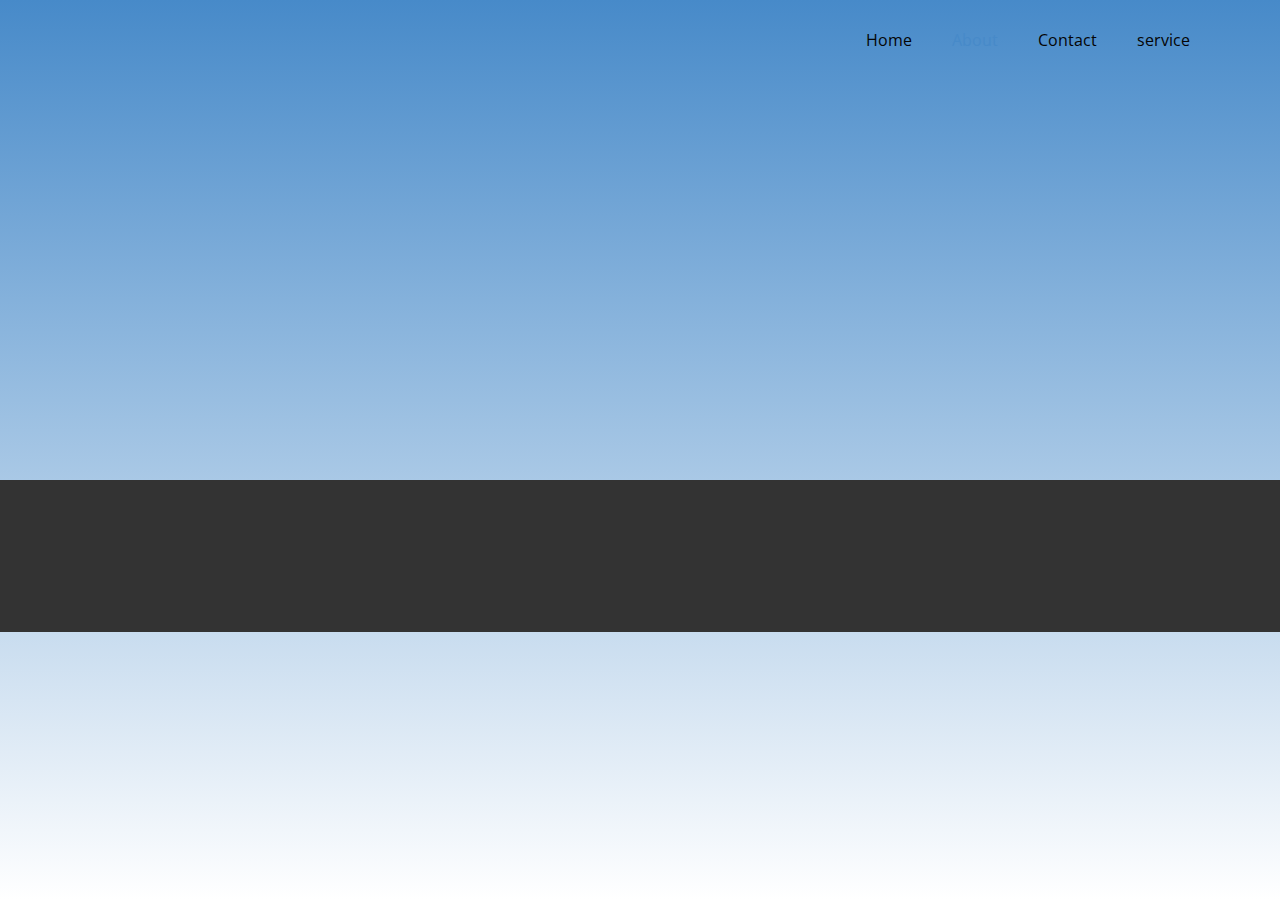
<file: About.html>
<!DOCTYPE html>
<html style="font-size: 16px;" lang="en"><head>
    <meta name="viewport" content="width=device-width, initial-scale=1.0">
    <meta charset="utf-8">
    <meta name="keywords" content="">
    <meta name="description" content="">
    <title>About</title>
    <link rel="stylesheet" href="nicepage.css" media="screen">
<link rel="stylesheet" href="About.css" media="screen">
    <script class="u-script" type="text/javascript" src="jquery.js" defer=""></script>
    <script class="u-script" type="text/javascript" src="nicepage.js" defer=""></script>
    <meta name="generator" content="Nicepage 8.0.6, nicepage.com">
    
    
    
    <link id="u-page-google-font" rel="stylesheet" href="https://fonts.googleapis.com/css2?display=swap&amp;family=Roboto:ital,wght@0,100;0,200;0,300;0,400;0,500;0,600;0,700;0,800;0,900;1,100;1,200;1,300;1,400;1,500;1,600;1,700;1,800;1,900&amp;family=Open+Sans:ital,wght@0,300;0,400;0,500;0,600;0,700;0,800;1,300;1,400;1,500;1,600;1,700;1,800">
    <script type="application/ld+json">{
		"@context": "http://schema.org",
		"@type": "Organization",
		"name": ""
}</script>
    <meta name="theme-color" content="#478ac9">
    <meta property="og:title" content="About">
    <meta property="og:type" content="website">
  <meta data-intl-tel-input-cdn-path="intlTelInput/"></head>
  <body data-path-to-root="./" data-include-products="false" class="u-body u-clearfix u-xl-mode" data-lang="en"><header class="u-clearfix u-header u-header" id="header"><nav class="u-menu u-menu-one-level u-offcanvas u-menu-1" role="navigation" aria-label="Menu navigation">
        <div class="menu-collapse" style="font-size: 1rem; letter-spacing: 0px;">
          <a class="u-button-style u-custom-left-right-menu-spacing u-custom-padding-bottom u-custom-top-bottom-menu-spacing u-hamburger-link u-nav-link u-text-active-palette-1-base u-text-hover-palette-2-base" href="#" tabindex="-1" aria-label="Open menu" aria-controls="e819">
            <svg class="u-svg-link" viewBox="0 0 24 24"><use xlink:href="#menu-hamburger"></use></svg>
            <svg class="u-svg-content" version="1.1" id="menu-hamburger" viewBox="0 0 16 16" x="0px" y="0px" xmlns:xlink="http://www.w3.org/1999/xlink" xmlns="http://www.w3.org/2000/svg"><g><rect y="1" width="16" height="2"></rect><rect y="7" width="16" height="2"></rect><rect y="13" width="16" height="2"></rect>
</g></svg>
          </a>
        </div>
        <div class="u-custom-menu u-nav-container">
          <ul class="u-nav u-unstyled u-nav-1" role="menubar"><li role="none" class="u-nav-item"><a role="menuitem" class="u-button-style u-nav-link u-text-active-palette-1-base u-text-hover-palette-2-base" href="./" style="padding: 10px 20px;">Home</a>
</li><li role="none" class="u-nav-item"><a role="menuitem" class="u-button-style u-nav-link u-text-active-palette-1-base u-text-hover-palette-2-base" href="About.html" style="padding: 10px 20px;">About</a>
</li><li role="none" class="u-nav-item"><a role="menuitem" class="u-button-style u-nav-link u-text-active-palette-1-base u-text-hover-palette-2-base" href="Contact.html" style="padding: 10px 20px;">Contact</a>
</li><li role="none" class="u-nav-item"><a tabindex="-1" role="menuitem" class="u-button-style u-nav-link u-text-active-palette-1-base u-text-hover-palette-2-base" style="padding: 10px 20px;">service</a>
</li></ul>
        </div>
        <div class="u-custom-menu u-nav-container-collapse" id="e819" role="region" aria-label="Menu panel">
          <div class="u-black u-container-style u-inner-container-layout u-opacity u-opacity-95 u-sidenav">
            <div class="u-inner-container-layout u-sidenav-overflow">
              <div class="u-menu-close" tabindex="-1" aria-label="Close menu"></div>
              <ul class="u-align-center u-nav u-popupmenu-items u-unstyled u-nav-2" role="menubar"><li role="none" class="u-nav-item"><a role="menuitem" class="u-button-style u-nav-link" href="./">Home</a>
</li><li role="none" class="u-nav-item"><a role="menuitem" class="u-button-style u-nav-link" href="About.html">About</a>
</li><li role="none" class="u-nav-item"><a role="menuitem" class="u-button-style u-nav-link" href="Contact.html">Contact</a>
</li><li role="none" class="u-nav-item"><a tabindex="-1" role="menuitem" class="u-button-style u-nav-link">service</a>
</li></ul>
            </div>
          </div>
          <div class="u-black u-menu-overlay u-opacity u-opacity-70"></div>
        </div>
      </nav></header>
    <section class="u-clearfix u-section-1" id="block-1">
      <div class="u-clearfix u-sheet u-sheet-1"></div>
    </section>
    
    
    
    <footer class="u-align-center u-clearfix u-container-align-center u-footer u-grey-80 u-footer" id="footer"><div class="u-clearfix u-sheet u-sheet-1"></div></footer>
    <section class="u-backlink u-clearfix u-grey-80"></section>
  
</body></html>
</file>
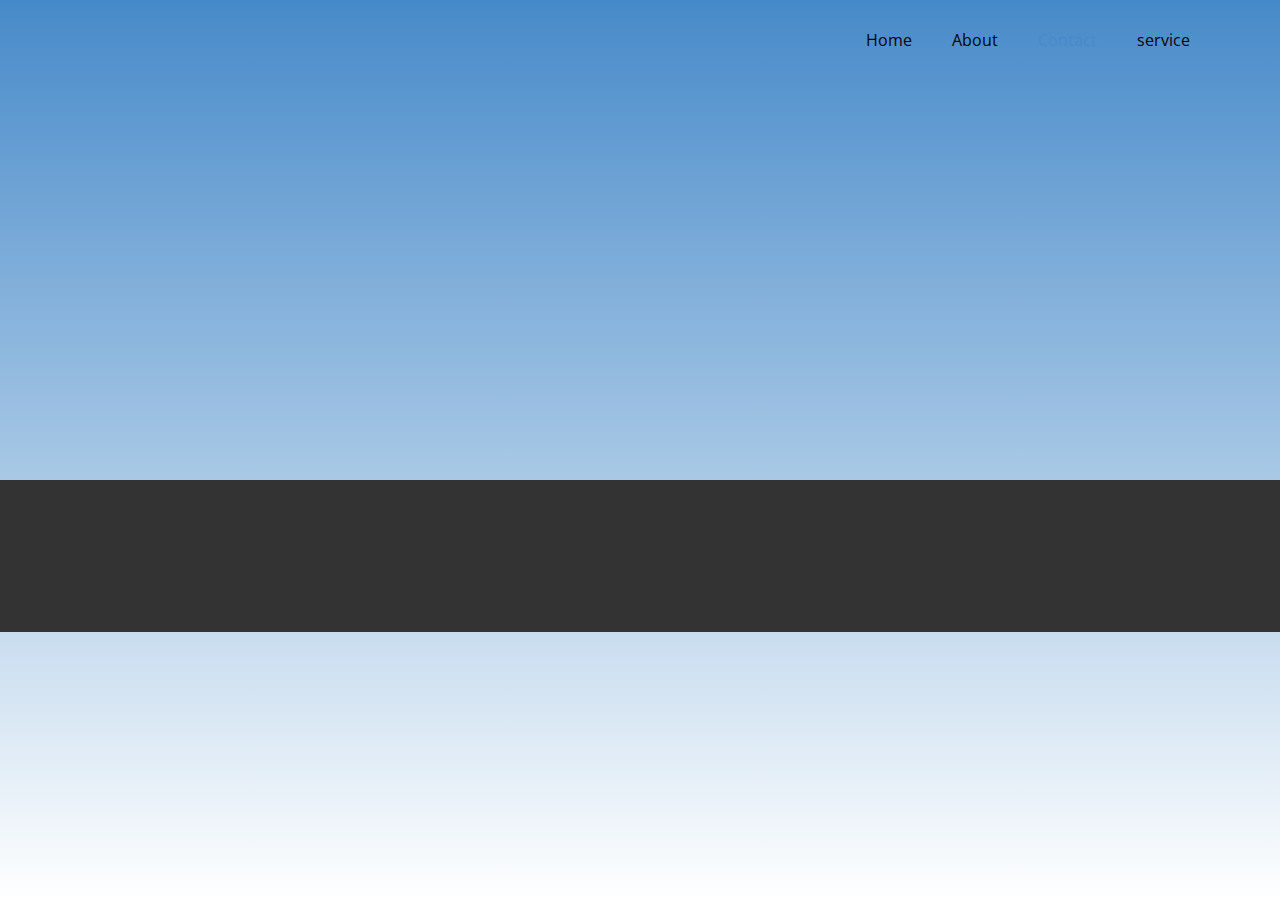
<file: Contact.html>
<!DOCTYPE html>
<html style="font-size: 16px;" lang="en"><head>
    <meta name="viewport" content="width=device-width, initial-scale=1.0">
    <meta charset="utf-8">
    <meta name="keywords" content="">
    <meta name="description" content="">
    <title>Contact</title>
    <link rel="stylesheet" href="nicepage.css" media="screen">
<link rel="stylesheet" href="Contact.css" media="screen">
    <script class="u-script" type="text/javascript" src="jquery.js" defer=""></script>
    <script class="u-script" type="text/javascript" src="nicepage.js" defer=""></script>
    <meta name="generator" content="Nicepage 8.0.6, nicepage.com">
    
    
    
    <link id="u-page-google-font" rel="stylesheet" href="https://fonts.googleapis.com/css2?display=swap&amp;family=Roboto:ital,wght@0,100;0,200;0,300;0,400;0,500;0,600;0,700;0,800;0,900;1,100;1,200;1,300;1,400;1,500;1,600;1,700;1,800;1,900&amp;family=Open+Sans:ital,wght@0,300;0,400;0,500;0,600;0,700;0,800;1,300;1,400;1,500;1,600;1,700;1,800">
    <script type="application/ld+json">{
		"@context": "http://schema.org",
		"@type": "Organization",
		"name": ""
}</script>
    <meta name="theme-color" content="#478ac9">
    <meta property="og:title" content="Contact">
    <meta property="og:type" content="website">
  <meta data-intl-tel-input-cdn-path="intlTelInput/"></head>
  <body data-path-to-root="./" data-include-products="false" class="u-body u-xl-mode" data-lang="en"><header class="u-clearfix u-header u-header" id="header"><nav class="u-menu u-menu-one-level u-offcanvas u-menu-1" role="navigation" aria-label="Menu navigation">
        <div class="menu-collapse" style="font-size: 1rem; letter-spacing: 0px;">
          <a class="u-button-style u-custom-left-right-menu-spacing u-custom-padding-bottom u-custom-top-bottom-menu-spacing u-hamburger-link u-nav-link u-text-active-palette-1-base u-text-hover-palette-2-base" href="#" tabindex="-1" aria-label="Open menu" aria-controls="e819">
            <svg class="u-svg-link" viewBox="0 0 24 24"><use xlink:href="#menu-hamburger"></use></svg>
            <svg class="u-svg-content" version="1.1" id="menu-hamburger" viewBox="0 0 16 16" x="0px" y="0px" xmlns:xlink="http://www.w3.org/1999/xlink" xmlns="http://www.w3.org/2000/svg"><g><rect y="1" width="16" height="2"></rect><rect y="7" width="16" height="2"></rect><rect y="13" width="16" height="2"></rect>
</g></svg>
          </a>
        </div>
        <div class="u-custom-menu u-nav-container">
          <ul class="u-nav u-unstyled u-nav-1" role="menubar"><li role="none" class="u-nav-item"><a role="menuitem" class="u-button-style u-nav-link u-text-active-palette-1-base u-text-hover-palette-2-base" href="./" style="padding: 10px 20px;">Home</a>
</li><li role="none" class="u-nav-item"><a role="menuitem" class="u-button-style u-nav-link u-text-active-palette-1-base u-text-hover-palette-2-base" href="About.html" style="padding: 10px 20px;">About</a>
</li><li role="none" class="u-nav-item"><a role="menuitem" class="u-button-style u-nav-link u-text-active-palette-1-base u-text-hover-palette-2-base" href="Contact.html" style="padding: 10px 20px;">Contact</a>
</li><li role="none" class="u-nav-item"><a tabindex="-1" role="menuitem" class="u-button-style u-nav-link u-text-active-palette-1-base u-text-hover-palette-2-base" style="padding: 10px 20px;">service</a>
</li></ul>
        </div>
        <div class="u-custom-menu u-nav-container-collapse" id="e819" role="region" aria-label="Menu panel">
          <div class="u-black u-container-style u-inner-container-layout u-opacity u-opacity-95 u-sidenav">
            <div class="u-inner-container-layout u-sidenav-overflow">
              <div class="u-menu-close" tabindex="-1" aria-label="Close menu"></div>
              <ul class="u-align-center u-nav u-popupmenu-items u-unstyled u-nav-2" role="menubar"><li role="none" class="u-nav-item"><a role="menuitem" class="u-button-style u-nav-link" href="./">Home</a>
</li><li role="none" class="u-nav-item"><a role="menuitem" class="u-button-style u-nav-link" href="About.html">About</a>
</li><li role="none" class="u-nav-item"><a role="menuitem" class="u-button-style u-nav-link" href="Contact.html">Contact</a>
</li><li role="none" class="u-nav-item"><a tabindex="-1" role="menuitem" class="u-button-style u-nav-link">service</a>
</li></ul>
            </div>
          </div>
          <div class="u-black u-menu-overlay u-opacity u-opacity-70"></div>
        </div>
      </nav></header>
    <section class="u-clearfix u-section-1" id="block-1">
      <div class="u-clearfix u-sheet u-sheet-1"></div>
    </section>
    
    
    
    <footer class="u-align-center u-clearfix u-container-align-center u-footer u-grey-80 u-footer" id="footer"><div class="u-clearfix u-sheet u-sheet-1"></div></footer>
    <section class="u-backlink u-clearfix u-grey-80"></section>
  
</body></html>
</file>
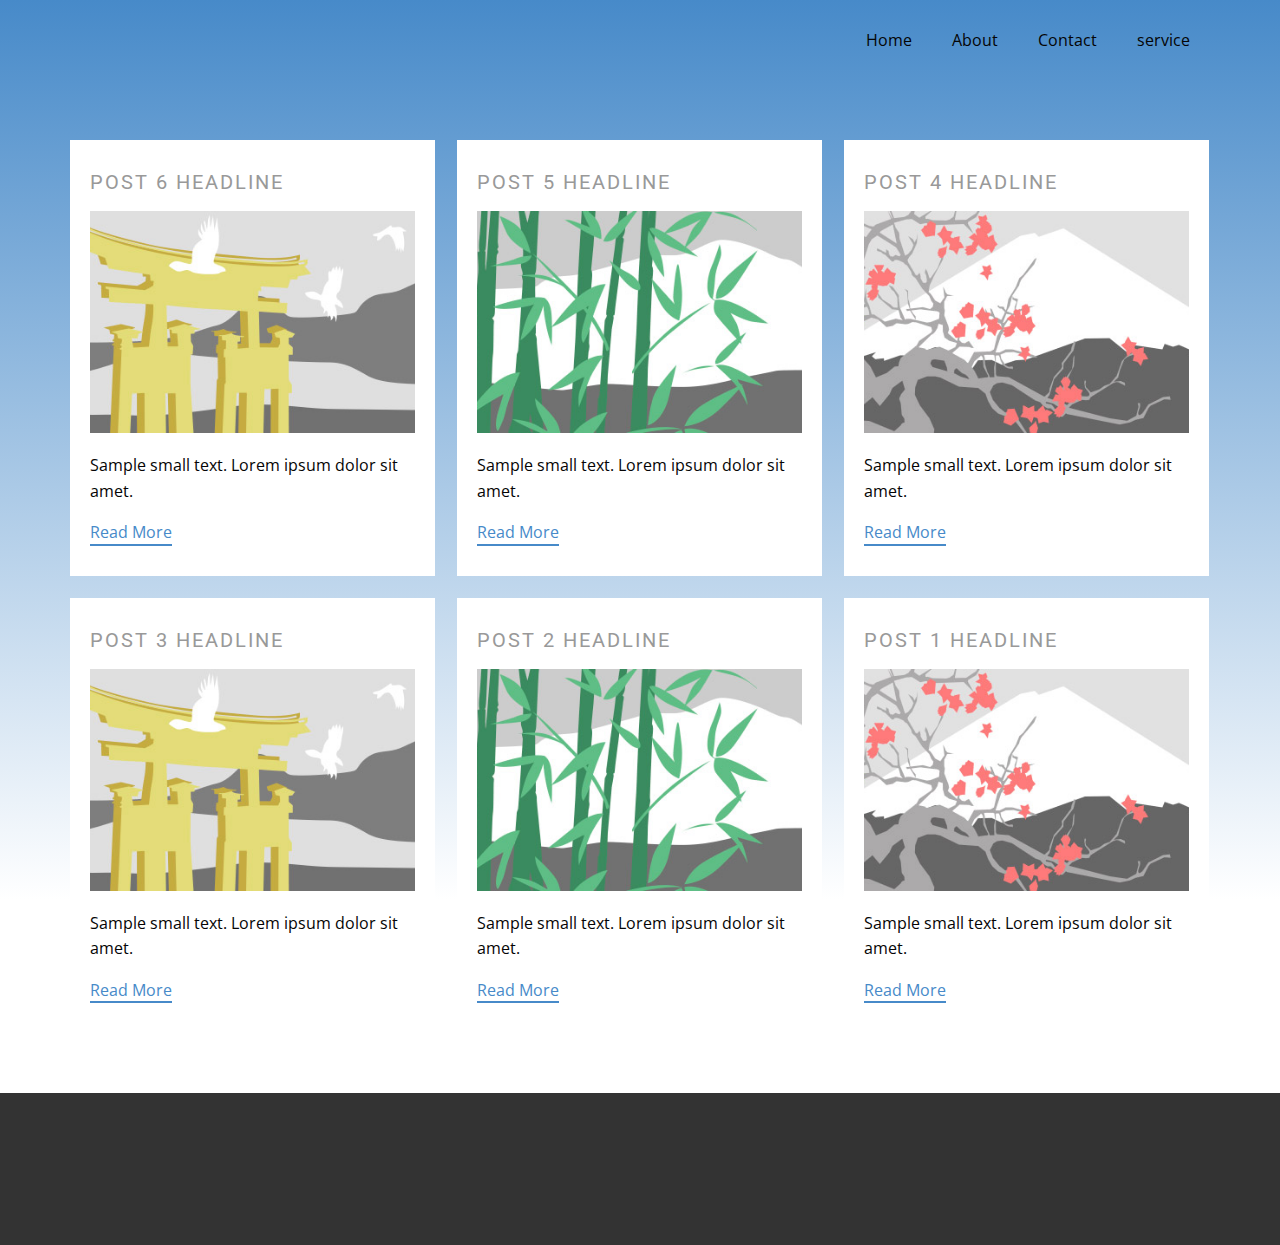
<file: blog/blog.html>
<!DOCTYPE html>
<html style="font-size: 16px;" lang="en"><head>
    <meta name="viewport" content="width=device-width, initial-scale=1.0">
    <meta charset="utf-8">
    <meta name="keywords" content="">
    <meta name="description" content="">
    <title>Blog</title>
    <link rel="stylesheet" href="../nicepage.css" media="screen">
<link rel="stylesheet" href="../Blog-Template.css" media="screen">
    <script class="u-script" type="text/javascript" src="../jquery.js" defer=""></script>
    <script class="u-script" type="text/javascript" src="../nicepage.js" defer=""></script>
    <meta name="generator" content="Nicepage 8.0.6, nicepage.com">
    
    
    
    <link id="u-page-google-font" rel="stylesheet" href="https://fonts.googleapis.com/css2?display=swap&amp;family=Roboto:ital,wght@0,100;0,200;0,300;0,400;0,500;0,600;0,700;0,800;0,900;1,100;1,200;1,300;1,400;1,500;1,600;1,700;1,800;1,900&amp;family=Open+Sans:ital,wght@0,300;0,400;0,500;0,600;0,700;0,800;1,300;1,400;1,500;1,600;1,700;1,800">
    <script type="application/ld+json">{
		"@context": "http://schema.org",
		"@type": "Organization",
		"name": ""
}</script>
    <meta name="theme-color" content="#478ac9">
  <meta data-intl-tel-input-cdn-path="intlTelInput/"></head>
  <body data-path-to-root="../" data-include-products="false" class="u-body u-xl-mode" data-lang="en"><header class="u-clearfix u-header u-header" id="header"><nav class="u-menu u-menu-one-level u-offcanvas u-menu-1" role="navigation" aria-label="Menu navigation">
        <div class="menu-collapse" style="font-size: 1rem; letter-spacing: 0px;">
          <a class="u-button-style u-custom-left-right-menu-spacing u-custom-padding-bottom u-custom-top-bottom-menu-spacing u-hamburger-link u-nav-link u-text-active-palette-1-base u-text-hover-palette-2-base" href="#" tabindex="-1" aria-label="Open menu" aria-controls="e819">
            <svg class="u-svg-link" viewBox="0 0 24 24"><use xlink:href="#menu-hamburger"></use></svg>
            <svg class="u-svg-content" version="1.1" id="menu-hamburger" viewBox="0 0 16 16" x="0px" y="0px" xmlns:xlink="http://www.w3.org/1999/xlink" xmlns="http://www.w3.org/2000/svg"><g><rect y="1" width="16" height="2"></rect><rect y="7" width="16" height="2"></rect><rect y="13" width="16" height="2"></rect>
</g></svg>
          </a>
        </div>
        <div class="u-custom-menu u-nav-container">
          <ul class="u-nav u-unstyled u-nav-1" role="menubar"><li role="none" class="u-nav-item"><a role="menuitem" class="u-button-style u-nav-link u-text-active-palette-1-base u-text-hover-palette-2-base" href="../" style="padding: 10px 20px;">Home</a>
</li><li role="none" class="u-nav-item"><a role="menuitem" class="u-button-style u-nav-link u-text-active-palette-1-base u-text-hover-palette-2-base" href="../About.html" style="padding: 10px 20px;">About</a>
</li><li role="none" class="u-nav-item"><a role="menuitem" class="u-button-style u-nav-link u-text-active-palette-1-base u-text-hover-palette-2-base" href="../Contact.html" style="padding: 10px 20px;">Contact</a>
</li><li role="none" class="u-nav-item"><a tabindex="-1" role="menuitem" class="u-button-style u-nav-link u-text-active-palette-1-base u-text-hover-palette-2-base" style="padding: 10px 20px;">service</a>
</li></ul>
        </div>
        <div class="u-custom-menu u-nav-container-collapse" id="e819" role="region" aria-label="Menu panel">
          <div class="u-black u-container-style u-inner-container-layout u-opacity u-opacity-95 u-sidenav">
            <div class="u-inner-container-layout u-sidenav-overflow">
              <div class="u-menu-close" tabindex="-1" aria-label="Close menu"></div>
              <ul class="u-align-center u-nav u-popupmenu-items u-unstyled u-nav-2" role="menubar"><li role="none" class="u-nav-item"><a role="menuitem" class="u-button-style u-nav-link" href="../">Home</a>
</li><li role="none" class="u-nav-item"><a role="menuitem" class="u-button-style u-nav-link" href="../About.html">About</a>
</li><li role="none" class="u-nav-item"><a role="menuitem" class="u-button-style u-nav-link" href="../Contact.html">Contact</a>
</li><li role="none" class="u-nav-item"><a tabindex="-1" role="menuitem" class="u-button-style u-nav-link">service</a>
</li></ul>
            </div>
          </div>
          <div class="u-black u-menu-overlay u-opacity u-opacity-70"></div>
        </div>
      </nav></header>
    <section class="u-clearfix u-section-1" id="block-1">
      <div class="u-clearfix u-sheet u-valign-middle u-sheet-1"><!--blog--><!--blog_options_json--><!--{"type":"Recent","source":"","tags":"","count":""}--><!--/blog_options_json-->
        <div class="u-blog u-expanded-width u-repeater u-repeater-1" data-blog-id="blog-1"><!--blog_post-->
          <div class="u-blog-post u-container-style u-repeater-item u-white u-repeater-item-1">
            <div class="u-container-layout u-similar-container u-valign-top u-container-layout-1"><!--blog_post_header-->
              <h4 class="u-blog-control u-text u-text-1">
                <a class="u-post-header-link" href="../blog/post-5.html">Post 6 Headline</a>
              </h4><!--/blog_post_header--><!--blog_post_image-->
              <img alt="" class="u-blog-control u-expanded-width u-image u-image-default u-image-1" src="../images/8ad73f3c.jpeg" data-href="../blog/post-5.html"><!--/blog_post_image--><!--blog_post_content-->
              <div class="u-blog-control u-post-content u-text u-text-2 fr-view">Sample small text. Lorem ipsum dolor sit amet.</div><!--/blog_post_content--><!--blog_post_readmore-->
              <a href="../blog/post-5.html" class="u-blog-control u-border-2 u-border-palette-1-base u-btn u-btn-rectangle u-button-style u-none u-btn-1"><!--blog_post_readmore_content--><!--options_json--><!--{"content":"","defaultValue":"Read More"}--><!--/options_json-->Read More<!--/blog_post_readmore_content--></a><!--/blog_post_readmore-->
            </div>
          </div><div class="u-blog-post u-container-style u-repeater-item u-video-cover u-white">
            <div class="u-container-layout u-similar-container u-valign-top u-container-layout-2"><!--blog_post_header-->
              <h4 class="u-blog-control u-text u-text-3">
                <a class="u-post-header-link" href="../blog/post-4.html">Post 5 Headline</a>
              </h4><!--/blog_post_header--><!--blog_post_image-->
              <img alt="" class="u-blog-control u-expanded-width u-image u-image-default u-image-2" src="../images/68f64b9d.jpeg" data-href="../blog/post-4.html"><!--/blog_post_image--><!--blog_post_content-->
              <div class="u-blog-control u-post-content u-text u-text-4 fr-view">Sample small text. Lorem ipsum dolor sit amet.</div><!--/blog_post_content--><!--blog_post_readmore-->
              <a href="../blog/post-4.html" class="u-blog-control u-border-2 u-border-palette-1-base u-btn u-btn-rectangle u-button-style u-none u-btn-2"><!--blog_post_readmore_content--><!--options_json--><!--{"content":"","defaultValue":"Read More"}--><!--/options_json-->Read More<!--/blog_post_readmore_content--></a><!--/blog_post_readmore-->
            </div>
          </div><div class="u-blog-post u-container-style u-repeater-item u-video-cover u-white">
            <div class="u-container-layout u-similar-container u-valign-top u-container-layout-3"><!--blog_post_header-->
              <h4 class="u-blog-control u-text u-text-5">
                <a class="u-post-header-link" href="../blog/post-3.html">Post 4 Headline</a>
              </h4><!--/blog_post_header--><!--blog_post_image-->
              <img alt="" class="u-blog-control u-expanded-width u-image u-image-default u-image-3" src="../images/0fd3416c.jpeg" data-href="../blog/post-3.html"><!--/blog_post_image--><!--blog_post_content-->
              <div class="u-blog-control u-post-content u-text u-text-6 fr-view">Sample small text. Lorem ipsum dolor sit amet.</div><!--/blog_post_content--><!--blog_post_readmore-->
              <a href="../blog/post-3.html" class="u-blog-control u-border-2 u-border-palette-1-base u-btn u-btn-rectangle u-button-style u-none u-btn-3"><!--blog_post_readmore_content--><!--options_json--><!--{"content":"","defaultValue":"Read More"}--><!--/options_json-->Read More<!--/blog_post_readmore_content--></a><!--/blog_post_readmore-->
            </div>
          </div><div class="u-blog-post u-container-style u-repeater-item u-white u-repeater-item-1">
            <div class="u-container-layout u-similar-container u-valign-top u-container-layout-1"><!--blog_post_header-->
              <h4 class="u-blog-control u-text u-text-1">
                <a class="u-post-header-link" href="../blog/post-2.html">Post 3 Headline</a>
              </h4><!--/blog_post_header--><!--blog_post_image-->
              <img alt="" class="u-blog-control u-expanded-width u-image u-image-default u-image-1" src="../images/8ad73f3c.jpeg" data-href="../blog/post-2.html"><!--/blog_post_image--><!--blog_post_content-->
              <div class="u-blog-control u-post-content u-text u-text-2 fr-view">Sample small text. Lorem ipsum dolor sit amet.</div><!--/blog_post_content--><!--blog_post_readmore-->
              <a href="../blog/post-2.html" class="u-blog-control u-border-2 u-border-palette-1-base u-btn u-btn-rectangle u-button-style u-none u-btn-1"><!--blog_post_readmore_content--><!--options_json--><!--{"content":"","defaultValue":"Read More"}--><!--/options_json-->Read More<!--/blog_post_readmore_content--></a><!--/blog_post_readmore-->
            </div>
          </div><div class="u-blog-post u-container-style u-repeater-item u-video-cover u-white">
            <div class="u-container-layout u-similar-container u-valign-top u-container-layout-2"><!--blog_post_header-->
              <h4 class="u-blog-control u-text u-text-3">
                <a class="u-post-header-link" href="../blog/post-1.html">Post 2 Headline</a>
              </h4><!--/blog_post_header--><!--blog_post_image-->
              <img alt="" class="u-blog-control u-expanded-width u-image u-image-default u-image-2" src="../images/68f64b9d.jpeg" data-href="../blog/post-1.html"><!--/blog_post_image--><!--blog_post_content-->
              <div class="u-blog-control u-post-content u-text u-text-4 fr-view">Sample small text. Lorem ipsum dolor sit amet.</div><!--/blog_post_content--><!--blog_post_readmore-->
              <a href="../blog/post-1.html" class="u-blog-control u-border-2 u-border-palette-1-base u-btn u-btn-rectangle u-button-style u-none u-btn-2"><!--blog_post_readmore_content--><!--options_json--><!--{"content":"","defaultValue":"Read More"}--><!--/options_json-->Read More<!--/blog_post_readmore_content--></a><!--/blog_post_readmore-->
            </div>
          </div><div class="u-blog-post u-container-style u-repeater-item u-video-cover u-white">
            <div class="u-container-layout u-similar-container u-valign-top u-container-layout-3"><!--blog_post_header-->
              <h4 class="u-blog-control u-text u-text-5">
                <a class="u-post-header-link" href="../blog/post.html">Post 1 Headline</a>
              </h4><!--/blog_post_header--><!--blog_post_image-->
              <img alt="" class="u-blog-control u-expanded-width u-image u-image-default u-image-3" src="../images/0fd3416c.jpeg" data-href="../blog/post.html"><!--/blog_post_image--><!--blog_post_content-->
              <div class="u-blog-control u-post-content u-text u-text-6 fr-view">Sample small text. Lorem ipsum dolor sit amet.</div><!--/blog_post_content--><!--blog_post_readmore-->
              <a href="../blog/post.html" class="u-blog-control u-border-2 u-border-palette-1-base u-btn u-btn-rectangle u-button-style u-none u-btn-3"><!--blog_post_readmore_content--><!--options_json--><!--{"content":"","defaultValue":"Read More"}--><!--/options_json-->Read More<!--/blog_post_readmore_content--></a><!--/blog_post_readmore-->
            </div>
          </div><!--/blog_post--><!--blog_post-->
          <!--/blog_post--><!--blog_post-->
          <!--/blog_post-->
        </div><!--/blog-->
      </div>
    </section>
    
    
    
    <footer class="u-align-center u-clearfix u-container-align-center u-footer u-grey-80 u-footer" id="footer"><div class="u-clearfix u-sheet u-sheet-1"></div></footer>
    <section class="u-backlink u-clearfix u-grey-80"></section>
  
</body></html>
</file>
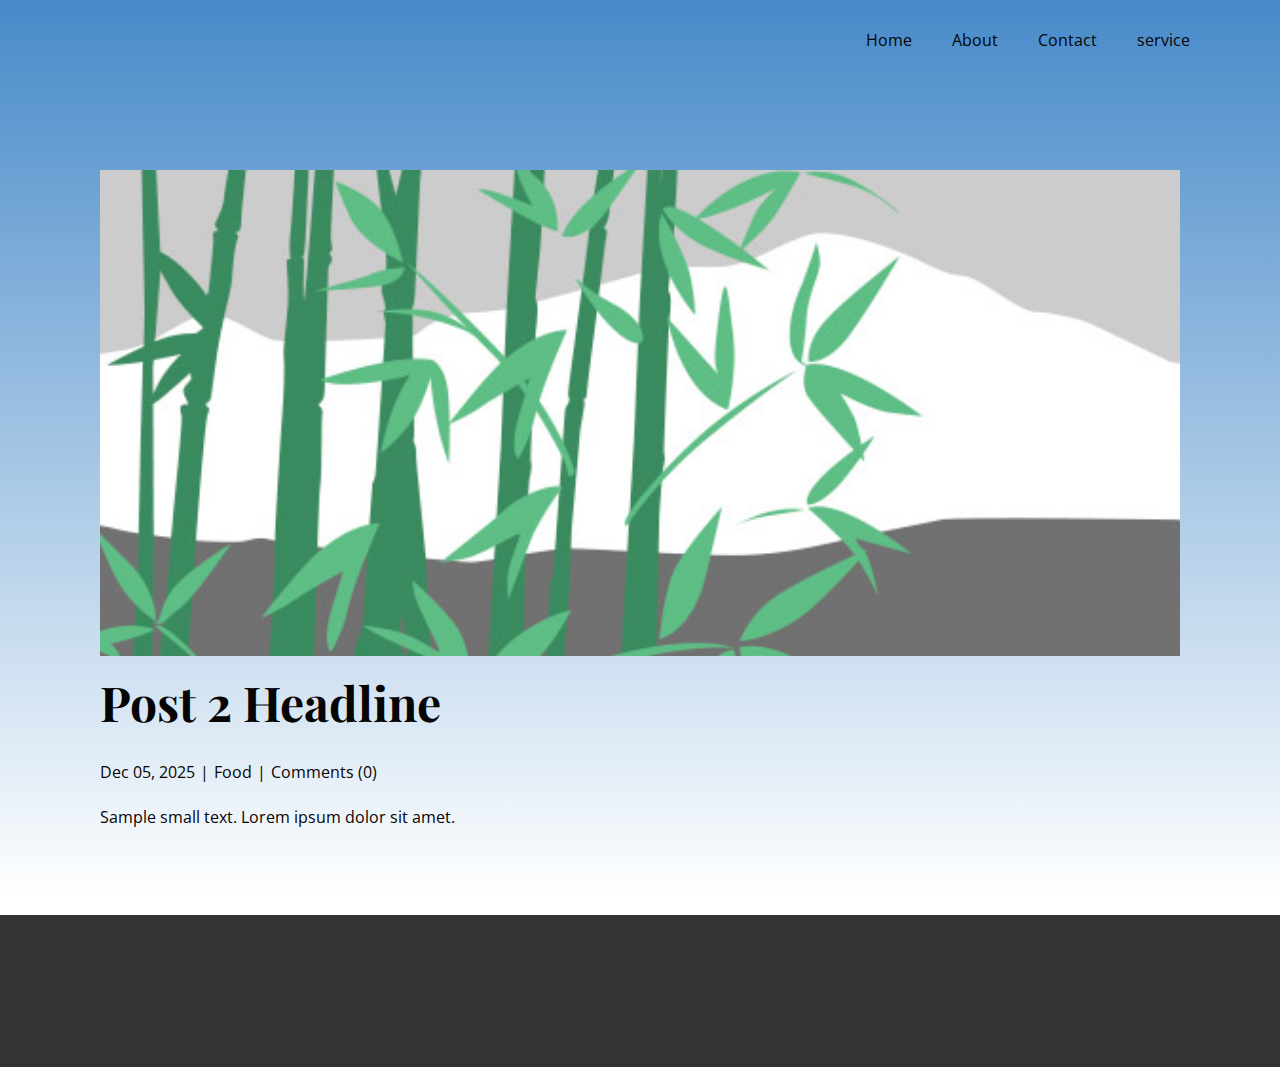
<file: blog/post-1.html>
<!DOCTYPE html>
<html style="font-size: 16px;" lang="en"><head>
    <meta name="viewport" content="width=device-width, initial-scale=1.0">
    <meta charset="utf-8">
    <meta name="keywords" content="Post 1 Headline">
    <meta name="description" content="">
    <title>Post 2 Headline</title>
    <link rel="stylesheet" href="../nicepage.css" media="screen">
<link rel="stylesheet" href="../Post-Template.css" media="screen">
    <script class="u-script" type="text/javascript" src="../jquery.js" defer=""></script>
    <script class="u-script" type="text/javascript" src="../nicepage.js" defer=""></script>
    <meta name="generator" content="Nicepage 8.0.6, nicepage.com">
    
    
    
    <link id="u-page-google-font" rel="stylesheet" href="https://fonts.googleapis.com/css2?display=swap&amp;family=Roboto:ital,wght@0,100;0,200;0,300;0,400;0,500;0,600;0,700;0,800;0,900;1,100;1,200;1,300;1,400;1,500;1,600;1,700;1,800;1,900&amp;family=Open+Sans:ital,wght@0,300;0,400;0,500;0,600;0,700;0,800;1,300;1,400;1,500;1,600;1,700;1,800&amp;family=Playfair+Display:ital,wght@0,400;0,500;0,600;0,700;0,800;0,900;1,400;1,500;1,600;1,700;1,800;1,900">
    <script type="application/ld+json">{
		"@context": "http://schema.org",
		"@type": "Organization",
		"name": ""
}</script>
    <meta name="theme-color" content="#478ac9">
  <meta data-intl-tel-input-cdn-path="intlTelInput/"></head>
  <body data-path-to-root="./" data-include-products="false" class="u-body u-xl-mode" data-lang="en"><header class="u-clearfix u-header u-header" id="header"><nav class="u-menu u-menu-one-level u-offcanvas u-menu-1" role="navigation" aria-label="Menu navigation">
        <div class="menu-collapse" style="font-size: 1rem; letter-spacing: 0px;">
          <a class="u-button-style u-custom-left-right-menu-spacing u-custom-padding-bottom u-custom-top-bottom-menu-spacing u-hamburger-link u-nav-link u-text-active-palette-1-base u-text-hover-palette-2-base" href="#" tabindex="-1" aria-label="Open menu" aria-controls="e819">
            <svg class="u-svg-link" viewBox="0 0 24 24"><use xlink:href="#menu-hamburger"></use></svg>
            <svg class="u-svg-content" version="1.1" id="menu-hamburger" viewBox="0 0 16 16" x="0px" y="0px" xmlns:xlink="http://www.w3.org/1999/xlink" xmlns="http://www.w3.org/2000/svg"><g><rect y="1" width="16" height="2"></rect><rect y="7" width="16" height="2"></rect><rect y="13" width="16" height="2"></rect>
</g></svg>
          </a>
        </div>
        <div class="u-custom-menu u-nav-container">
          <ul class="u-nav u-unstyled u-nav-1" role="menubar"><li role="none" class="u-nav-item"><a role="menuitem" class="u-button-style u-nav-link u-text-active-palette-1-base u-text-hover-palette-2-base" href="../" style="padding: 10px 20px;">Home</a>
</li><li role="none" class="u-nav-item"><a role="menuitem" class="u-button-style u-nav-link u-text-active-palette-1-base u-text-hover-palette-2-base" href="../About.html" style="padding: 10px 20px;">About</a>
</li><li role="none" class="u-nav-item"><a role="menuitem" class="u-button-style u-nav-link u-text-active-palette-1-base u-text-hover-palette-2-base" href="../Contact.html" style="padding: 10px 20px;">Contact</a>
</li><li role="none" class="u-nav-item"><a tabindex="-1" role="menuitem" class="u-button-style u-nav-link u-text-active-palette-1-base u-text-hover-palette-2-base" style="padding: 10px 20px;">service</a>
</li></ul>
        </div>
        <div class="u-custom-menu u-nav-container-collapse" id="e819" role="region" aria-label="Menu panel">
          <div class="u-black u-container-style u-inner-container-layout u-opacity u-opacity-95 u-sidenav">
            <div class="u-inner-container-layout u-sidenav-overflow">
              <div class="u-menu-close" tabindex="-1" aria-label="Close menu"></div>
              <ul class="u-align-center u-nav u-popupmenu-items u-unstyled u-nav-2" role="menubar"><li role="none" class="u-nav-item"><a role="menuitem" class="u-button-style u-nav-link" href="../">Home</a>
</li><li role="none" class="u-nav-item"><a role="menuitem" class="u-button-style u-nav-link" href="../About.html">About</a>
</li><li role="none" class="u-nav-item"><a role="menuitem" class="u-button-style u-nav-link" href="../Contact.html">Contact</a>
</li><li role="none" class="u-nav-item"><a tabindex="-1" role="menuitem" class="u-button-style u-nav-link">service</a>
</li></ul>
            </div>
          </div>
          <div class="u-black u-menu-overlay u-opacity u-opacity-70"></div>
        </div>
      </nav></header>
    <section class="u-align-center u-clearfix u-section-1" id="block-1">
      <div class="u-clearfix u-sheet u-valign-middle-md u-valign-middle-sm u-valign-middle-xs u-sheet-1"><!--post_details--><!--post_details_options_json--><!--{"source":""}--><!--/post_details_options_json--><!--blog_post-->
        <div class="u-container-style u-expanded-width u-post-details u-post-details-1">
          <div class="u-container-layout u-valign-middle u-container-layout-1"><!--blog_post_image-->
            <img alt="" class="u-blog-control u-expanded-width u-image u-image-default u-image-1" src="../images/68f64b9d.jpeg"><!--/blog_post_image--><!--blog_post_header-->
            <h2 class="u-blog-control u-text u-text-1">Post 2 Headline</h2><!--/blog_post_header--><!--blog_post_metadata-->
            <div class="u-blog-control u-metadata u-metadata-1"><!--blog_post_metadata_date--><span class="u-meta-date u-meta-icon">Dec 05, 2025</span><!--/blog_post_metadata_date--><!--blog_post_metadata_category--><span class="u-meta-category u-meta-icon"><a href="/blog/blog.html#/blog-1///1">Food</a></span><!--/blog_post_metadata_category--><!--blog_post_metadata_comments--><span class="u-meta-comments u-meta-icon"><!--blog_post_metadata_comments_content-->Comments (0)<!--/blog_post_metadata_comments_content--></span><!--/blog_post_metadata_comments-->
            </div><!--/blog_post_metadata--><!--blog_post_content-->
            <div class="u-align-justify u-blog-control u-post-content u-text u-text-2 fr-view">
  <p>Sample small text. Lorem ipsum dolor sit amet.</p>
  </div><!--/blog_post_content-->
          </div>
        </div><!--/blog_post--><!--/post_details-->
      </div>
    </section>
    
    
    
    <footer class="u-align-center u-clearfix u-container-align-center u-footer u-grey-80 u-footer" id="footer"><div class="u-clearfix u-sheet u-sheet-1"></div></footer>
    <section class="u-backlink u-clearfix u-grey-80"></section>
  
</body></html>
</file>
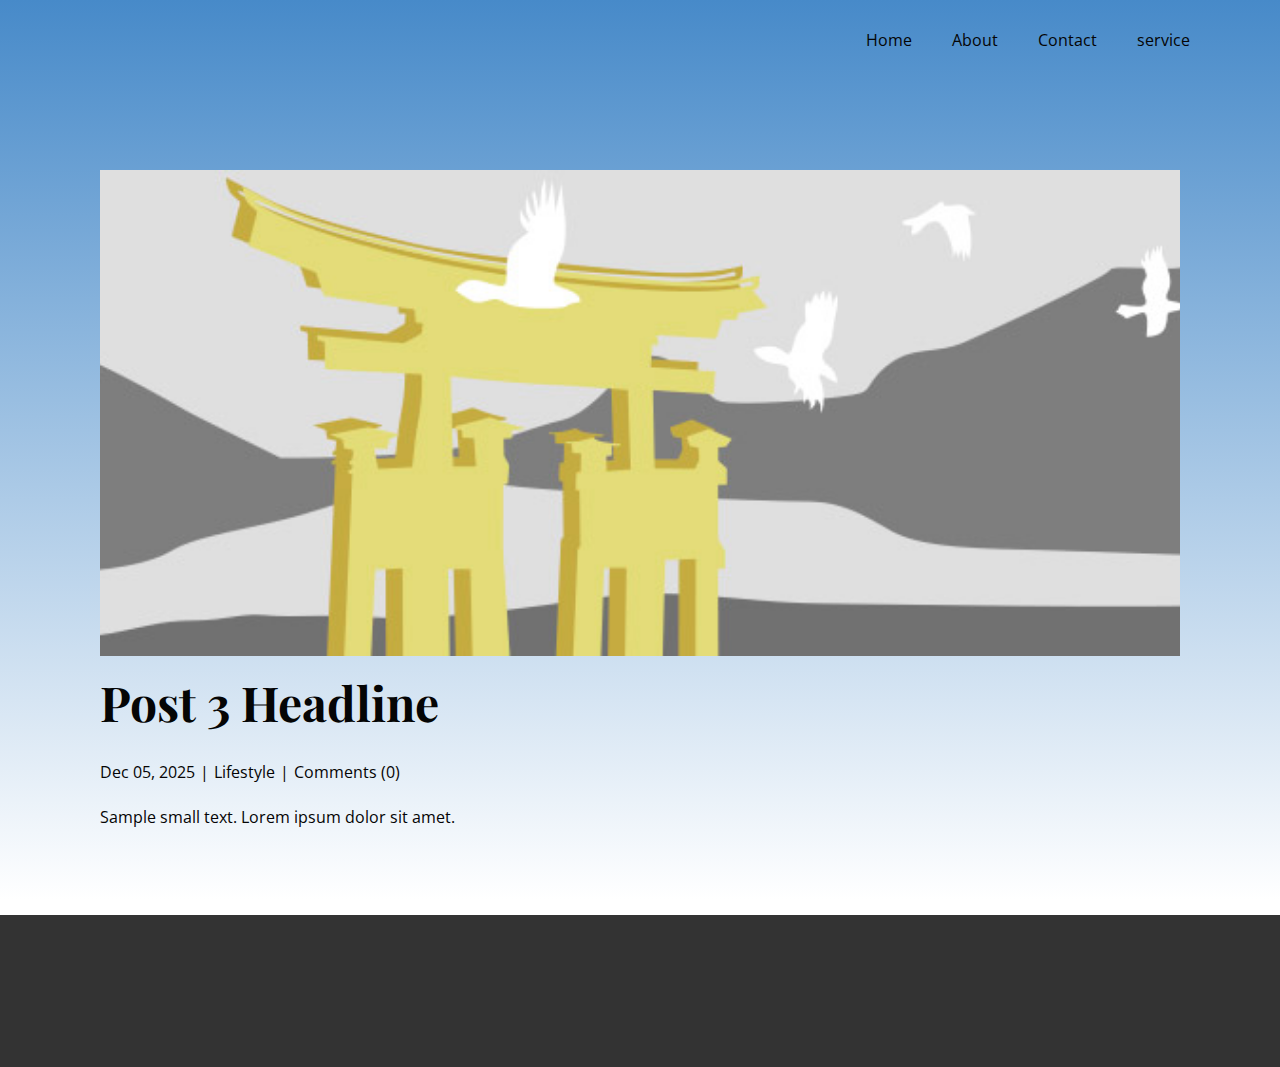
<file: blog/post-2.html>
<!DOCTYPE html>
<html style="font-size: 16px;" lang="en"><head>
    <meta name="viewport" content="width=device-width, initial-scale=1.0">
    <meta charset="utf-8">
    <meta name="keywords" content="Post 1 Headline">
    <meta name="description" content="">
    <title>Post 3 Headline</title>
    <link rel="stylesheet" href="../nicepage.css" media="screen">
<link rel="stylesheet" href="../Post-Template.css" media="screen">
    <script class="u-script" type="text/javascript" src="../jquery.js" defer=""></script>
    <script class="u-script" type="text/javascript" src="../nicepage.js" defer=""></script>
    <meta name="generator" content="Nicepage 8.0.6, nicepage.com">
    
    
    
    <link id="u-page-google-font" rel="stylesheet" href="https://fonts.googleapis.com/css2?display=swap&amp;family=Roboto:ital,wght@0,100;0,200;0,300;0,400;0,500;0,600;0,700;0,800;0,900;1,100;1,200;1,300;1,400;1,500;1,600;1,700;1,800;1,900&amp;family=Open+Sans:ital,wght@0,300;0,400;0,500;0,600;0,700;0,800;1,300;1,400;1,500;1,600;1,700;1,800&amp;family=Playfair+Display:ital,wght@0,400;0,500;0,600;0,700;0,800;0,900;1,400;1,500;1,600;1,700;1,800;1,900">
    <script type="application/ld+json">{
		"@context": "http://schema.org",
		"@type": "Organization",
		"name": ""
}</script>
    <meta name="theme-color" content="#478ac9">
  <meta data-intl-tel-input-cdn-path="intlTelInput/"></head>
  <body data-path-to-root="./" data-include-products="false" class="u-body u-xl-mode" data-lang="en"><header class="u-clearfix u-header u-header" id="header"><nav class="u-menu u-menu-one-level u-offcanvas u-menu-1" role="navigation" aria-label="Menu navigation">
        <div class="menu-collapse" style="font-size: 1rem; letter-spacing: 0px;">
          <a class="u-button-style u-custom-left-right-menu-spacing u-custom-padding-bottom u-custom-top-bottom-menu-spacing u-hamburger-link u-nav-link u-text-active-palette-1-base u-text-hover-palette-2-base" href="#" tabindex="-1" aria-label="Open menu" aria-controls="e819">
            <svg class="u-svg-link" viewBox="0 0 24 24"><use xlink:href="#menu-hamburger"></use></svg>
            <svg class="u-svg-content" version="1.1" id="menu-hamburger" viewBox="0 0 16 16" x="0px" y="0px" xmlns:xlink="http://www.w3.org/1999/xlink" xmlns="http://www.w3.org/2000/svg"><g><rect y="1" width="16" height="2"></rect><rect y="7" width="16" height="2"></rect><rect y="13" width="16" height="2"></rect>
</g></svg>
          </a>
        </div>
        <div class="u-custom-menu u-nav-container">
          <ul class="u-nav u-unstyled u-nav-1" role="menubar"><li role="none" class="u-nav-item"><a role="menuitem" class="u-button-style u-nav-link u-text-active-palette-1-base u-text-hover-palette-2-base" href="../" style="padding: 10px 20px;">Home</a>
</li><li role="none" class="u-nav-item"><a role="menuitem" class="u-button-style u-nav-link u-text-active-palette-1-base u-text-hover-palette-2-base" href="../About.html" style="padding: 10px 20px;">About</a>
</li><li role="none" class="u-nav-item"><a role="menuitem" class="u-button-style u-nav-link u-text-active-palette-1-base u-text-hover-palette-2-base" href="../Contact.html" style="padding: 10px 20px;">Contact</a>
</li><li role="none" class="u-nav-item"><a tabindex="-1" role="menuitem" class="u-button-style u-nav-link u-text-active-palette-1-base u-text-hover-palette-2-base" style="padding: 10px 20px;">service</a>
</li></ul>
        </div>
        <div class="u-custom-menu u-nav-container-collapse" id="e819" role="region" aria-label="Menu panel">
          <div class="u-black u-container-style u-inner-container-layout u-opacity u-opacity-95 u-sidenav">
            <div class="u-inner-container-layout u-sidenav-overflow">
              <div class="u-menu-close" tabindex="-1" aria-label="Close menu"></div>
              <ul class="u-align-center u-nav u-popupmenu-items u-unstyled u-nav-2" role="menubar"><li role="none" class="u-nav-item"><a role="menuitem" class="u-button-style u-nav-link" href="../">Home</a>
</li><li role="none" class="u-nav-item"><a role="menuitem" class="u-button-style u-nav-link" href="../About.html">About</a>
</li><li role="none" class="u-nav-item"><a role="menuitem" class="u-button-style u-nav-link" href="../Contact.html">Contact</a>
</li><li role="none" class="u-nav-item"><a tabindex="-1" role="menuitem" class="u-button-style u-nav-link">service</a>
</li></ul>
            </div>
          </div>
          <div class="u-black u-menu-overlay u-opacity u-opacity-70"></div>
        </div>
      </nav></header>
    <section class="u-align-center u-clearfix u-section-1" id="block-1">
      <div class="u-clearfix u-sheet u-valign-middle-md u-valign-middle-sm u-valign-middle-xs u-sheet-1"><!--post_details--><!--post_details_options_json--><!--{"source":""}--><!--/post_details_options_json--><!--blog_post-->
        <div class="u-container-style u-expanded-width u-post-details u-post-details-1">
          <div class="u-container-layout u-valign-middle u-container-layout-1"><!--blog_post_image-->
            <img alt="" class="u-blog-control u-expanded-width u-image u-image-default u-image-1" src="../images/8ad73f3c.jpeg"><!--/blog_post_image--><!--blog_post_header-->
            <h2 class="u-blog-control u-text u-text-1">Post 3 Headline</h2><!--/blog_post_header--><!--blog_post_metadata-->
            <div class="u-blog-control u-metadata u-metadata-1"><!--blog_post_metadata_date--><span class="u-meta-date u-meta-icon">Dec 05, 2025</span><!--/blog_post_metadata_date--><!--blog_post_metadata_category--><span class="u-meta-category u-meta-icon"><a href="/blog/blog.html#/blog-1///3">Lifestyle</a></span><!--/blog_post_metadata_category--><!--blog_post_metadata_comments--><span class="u-meta-comments u-meta-icon"><!--blog_post_metadata_comments_content-->Comments (0)<!--/blog_post_metadata_comments_content--></span><!--/blog_post_metadata_comments-->
            </div><!--/blog_post_metadata--><!--blog_post_content-->
            <div class="u-align-justify u-blog-control u-post-content u-text u-text-2 fr-view">
  <p>Sample small text. Lorem ipsum dolor sit amet.</p>
  </div><!--/blog_post_content-->
          </div>
        </div><!--/blog_post--><!--/post_details-->
      </div>
    </section>
    
    
    
    <footer class="u-align-center u-clearfix u-container-align-center u-footer u-grey-80 u-footer" id="footer"><div class="u-clearfix u-sheet u-sheet-1"></div></footer>
    <section class="u-backlink u-clearfix u-grey-80"></section>
  
</body></html>
</file>
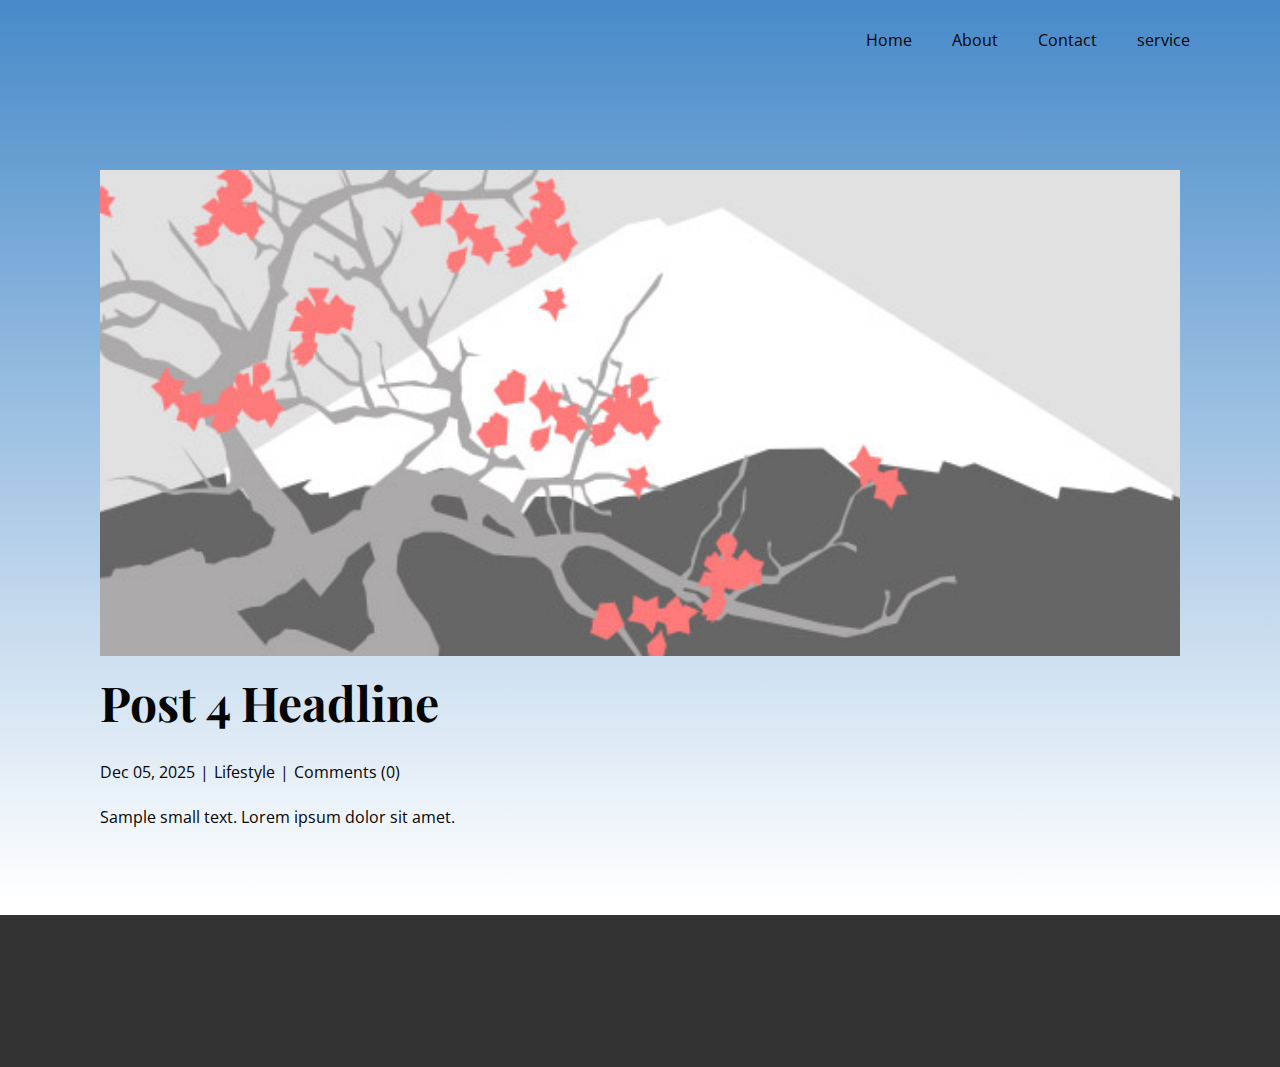
<file: blog/post-3.html>
<!DOCTYPE html>
<html style="font-size: 16px;" lang="en"><head>
    <meta name="viewport" content="width=device-width, initial-scale=1.0">
    <meta charset="utf-8">
    <meta name="keywords" content="Post 1 Headline">
    <meta name="description" content="">
    <title>Post 4 Headline</title>
    <link rel="stylesheet" href="../nicepage.css" media="screen">
<link rel="stylesheet" href="../Post-Template.css" media="screen">
    <script class="u-script" type="text/javascript" src="../jquery.js" defer=""></script>
    <script class="u-script" type="text/javascript" src="../nicepage.js" defer=""></script>
    <meta name="generator" content="Nicepage 8.0.6, nicepage.com">
    
    
    
    <link id="u-page-google-font" rel="stylesheet" href="https://fonts.googleapis.com/css2?display=swap&amp;family=Roboto:ital,wght@0,100;0,200;0,300;0,400;0,500;0,600;0,700;0,800;0,900;1,100;1,200;1,300;1,400;1,500;1,600;1,700;1,800;1,900&amp;family=Open+Sans:ital,wght@0,300;0,400;0,500;0,600;0,700;0,800;1,300;1,400;1,500;1,600;1,700;1,800&amp;family=Playfair+Display:ital,wght@0,400;0,500;0,600;0,700;0,800;0,900;1,400;1,500;1,600;1,700;1,800;1,900">
    <script type="application/ld+json">{
		"@context": "http://schema.org",
		"@type": "Organization",
		"name": ""
}</script>
    <meta name="theme-color" content="#478ac9">
  <meta data-intl-tel-input-cdn-path="intlTelInput/"></head>
  <body data-path-to-root="./" data-include-products="false" class="u-body u-xl-mode" data-lang="en"><header class="u-clearfix u-header u-header" id="header"><nav class="u-menu u-menu-one-level u-offcanvas u-menu-1" role="navigation" aria-label="Menu navigation">
        <div class="menu-collapse" style="font-size: 1rem; letter-spacing: 0px;">
          <a class="u-button-style u-custom-left-right-menu-spacing u-custom-padding-bottom u-custom-top-bottom-menu-spacing u-hamburger-link u-nav-link u-text-active-palette-1-base u-text-hover-palette-2-base" href="#" tabindex="-1" aria-label="Open menu" aria-controls="e819">
            <svg class="u-svg-link" viewBox="0 0 24 24"><use xlink:href="#menu-hamburger"></use></svg>
            <svg class="u-svg-content" version="1.1" id="menu-hamburger" viewBox="0 0 16 16" x="0px" y="0px" xmlns:xlink="http://www.w3.org/1999/xlink" xmlns="http://www.w3.org/2000/svg"><g><rect y="1" width="16" height="2"></rect><rect y="7" width="16" height="2"></rect><rect y="13" width="16" height="2"></rect>
</g></svg>
          </a>
        </div>
        <div class="u-custom-menu u-nav-container">
          <ul class="u-nav u-unstyled u-nav-1" role="menubar"><li role="none" class="u-nav-item"><a role="menuitem" class="u-button-style u-nav-link u-text-active-palette-1-base u-text-hover-palette-2-base" href="../" style="padding: 10px 20px;">Home</a>
</li><li role="none" class="u-nav-item"><a role="menuitem" class="u-button-style u-nav-link u-text-active-palette-1-base u-text-hover-palette-2-base" href="../About.html" style="padding: 10px 20px;">About</a>
</li><li role="none" class="u-nav-item"><a role="menuitem" class="u-button-style u-nav-link u-text-active-palette-1-base u-text-hover-palette-2-base" href="../Contact.html" style="padding: 10px 20px;">Contact</a>
</li><li role="none" class="u-nav-item"><a tabindex="-1" role="menuitem" class="u-button-style u-nav-link u-text-active-palette-1-base u-text-hover-palette-2-base" style="padding: 10px 20px;">service</a>
</li></ul>
        </div>
        <div class="u-custom-menu u-nav-container-collapse" id="e819" role="region" aria-label="Menu panel">
          <div class="u-black u-container-style u-inner-container-layout u-opacity u-opacity-95 u-sidenav">
            <div class="u-inner-container-layout u-sidenav-overflow">
              <div class="u-menu-close" tabindex="-1" aria-label="Close menu"></div>
              <ul class="u-align-center u-nav u-popupmenu-items u-unstyled u-nav-2" role="menubar"><li role="none" class="u-nav-item"><a role="menuitem" class="u-button-style u-nav-link" href="../">Home</a>
</li><li role="none" class="u-nav-item"><a role="menuitem" class="u-button-style u-nav-link" href="../About.html">About</a>
</li><li role="none" class="u-nav-item"><a role="menuitem" class="u-button-style u-nav-link" href="../Contact.html">Contact</a>
</li><li role="none" class="u-nav-item"><a tabindex="-1" role="menuitem" class="u-button-style u-nav-link">service</a>
</li></ul>
            </div>
          </div>
          <div class="u-black u-menu-overlay u-opacity u-opacity-70"></div>
        </div>
      </nav></header>
    <section class="u-align-center u-clearfix u-section-1" id="block-1">
      <div class="u-clearfix u-sheet u-valign-middle-md u-valign-middle-sm u-valign-middle-xs u-sheet-1"><!--post_details--><!--post_details_options_json--><!--{"source":""}--><!--/post_details_options_json--><!--blog_post-->
        <div class="u-container-style u-expanded-width u-post-details u-post-details-1">
          <div class="u-container-layout u-valign-middle u-container-layout-1"><!--blog_post_image-->
            <img alt="" class="u-blog-control u-expanded-width u-image u-image-default u-image-1" src="../images/0fd3416c.jpeg"><!--/blog_post_image--><!--blog_post_header-->
            <h2 class="u-blog-control u-text u-text-1">Post 4 Headline</h2><!--/blog_post_header--><!--blog_post_metadata-->
            <div class="u-blog-control u-metadata u-metadata-1"><!--blog_post_metadata_date--><span class="u-meta-date u-meta-icon">Dec 05, 2025</span><!--/blog_post_metadata_date--><!--blog_post_metadata_category--><span class="u-meta-category u-meta-icon"><a href="/blog/blog.html#/blog-1///3">Lifestyle</a></span><!--/blog_post_metadata_category--><!--blog_post_metadata_comments--><span class="u-meta-comments u-meta-icon"><!--blog_post_metadata_comments_content-->Comments (0)<!--/blog_post_metadata_comments_content--></span><!--/blog_post_metadata_comments-->
            </div><!--/blog_post_metadata--><!--blog_post_content-->
            <div class="u-align-justify u-blog-control u-post-content u-text u-text-2 fr-view">
  <p>Sample small text. Lorem ipsum dolor sit amet.</p>
  </div><!--/blog_post_content-->
          </div>
        </div><!--/blog_post--><!--/post_details-->
      </div>
    </section>
    
    
    
    <footer class="u-align-center u-clearfix u-container-align-center u-footer u-grey-80 u-footer" id="footer"><div class="u-clearfix u-sheet u-sheet-1"></div></footer>
    <section class="u-backlink u-clearfix u-grey-80"></section>
  
</body></html>
</file>
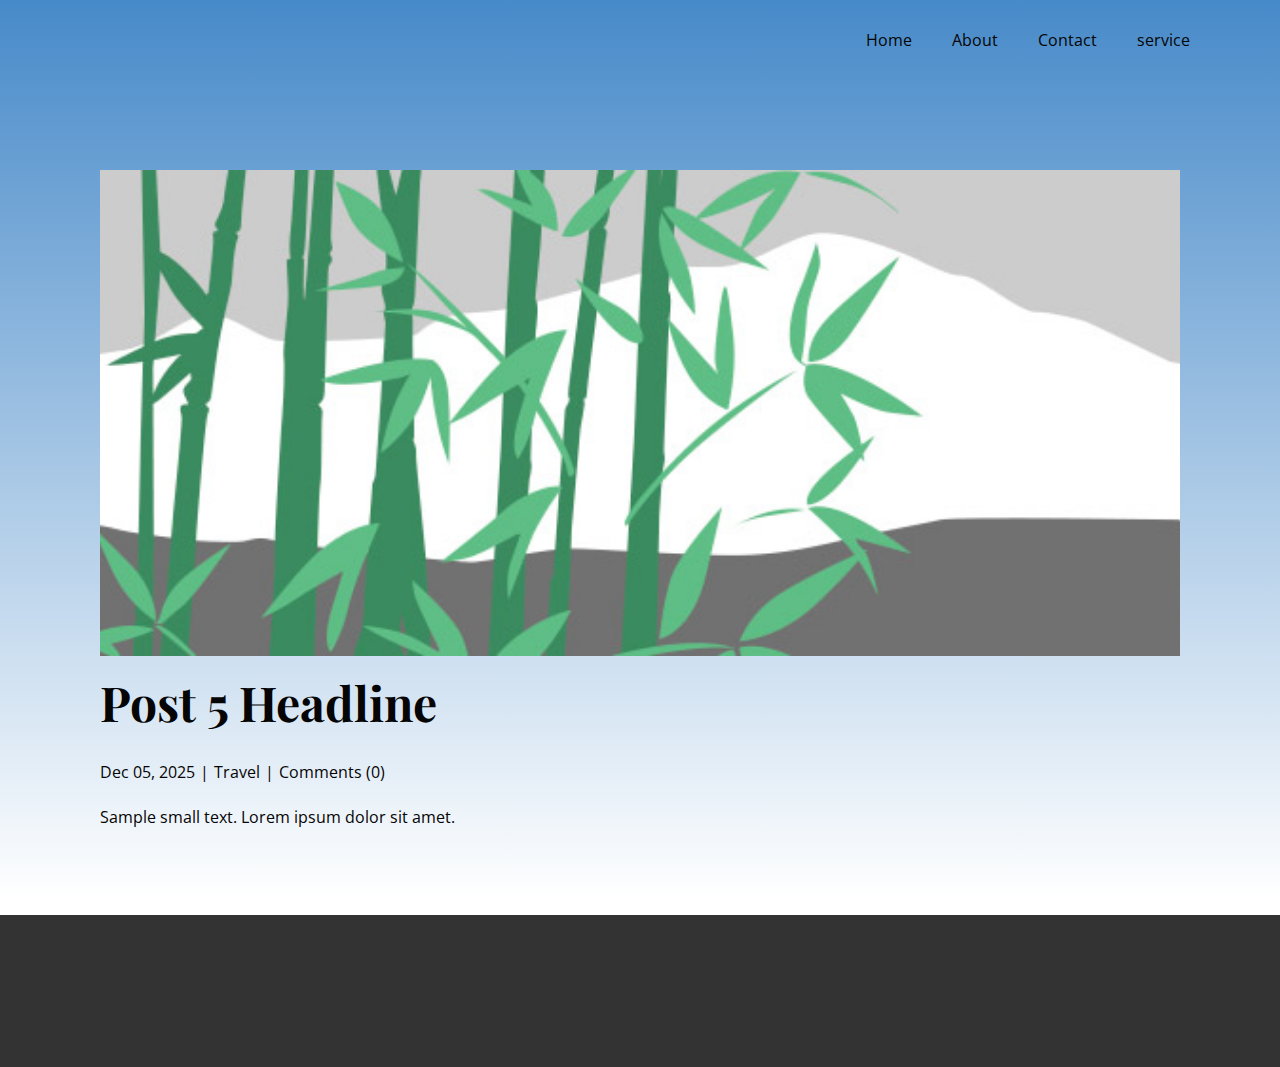
<file: blog/post-4.html>
<!DOCTYPE html>
<html style="font-size: 16px;" lang="en"><head>
    <meta name="viewport" content="width=device-width, initial-scale=1.0">
    <meta charset="utf-8">
    <meta name="keywords" content="Post 1 Headline">
    <meta name="description" content="">
    <title>Post 5 Headline</title>
    <link rel="stylesheet" href="../nicepage.css" media="screen">
<link rel="stylesheet" href="../Post-Template.css" media="screen">
    <script class="u-script" type="text/javascript" src="../jquery.js" defer=""></script>
    <script class="u-script" type="text/javascript" src="../nicepage.js" defer=""></script>
    <meta name="generator" content="Nicepage 8.0.6, nicepage.com">
    
    
    
    <link id="u-page-google-font" rel="stylesheet" href="https://fonts.googleapis.com/css2?display=swap&amp;family=Roboto:ital,wght@0,100;0,200;0,300;0,400;0,500;0,600;0,700;0,800;0,900;1,100;1,200;1,300;1,400;1,500;1,600;1,700;1,800;1,900&amp;family=Open+Sans:ital,wght@0,300;0,400;0,500;0,600;0,700;0,800;1,300;1,400;1,500;1,600;1,700;1,800&amp;family=Playfair+Display:ital,wght@0,400;0,500;0,600;0,700;0,800;0,900;1,400;1,500;1,600;1,700;1,800;1,900">
    <script type="application/ld+json">{
		"@context": "http://schema.org",
		"@type": "Organization",
		"name": ""
}</script>
    <meta name="theme-color" content="#478ac9">
  <meta data-intl-tel-input-cdn-path="intlTelInput/"></head>
  <body data-path-to-root="./" data-include-products="false" class="u-body u-xl-mode" data-lang="en"><header class="u-clearfix u-header u-header" id="header"><nav class="u-menu u-menu-one-level u-offcanvas u-menu-1" role="navigation" aria-label="Menu navigation">
        <div class="menu-collapse" style="font-size: 1rem; letter-spacing: 0px;">
          <a class="u-button-style u-custom-left-right-menu-spacing u-custom-padding-bottom u-custom-top-bottom-menu-spacing u-hamburger-link u-nav-link u-text-active-palette-1-base u-text-hover-palette-2-base" href="#" tabindex="-1" aria-label="Open menu" aria-controls="e819">
            <svg class="u-svg-link" viewBox="0 0 24 24"><use xlink:href="#menu-hamburger"></use></svg>
            <svg class="u-svg-content" version="1.1" id="menu-hamburger" viewBox="0 0 16 16" x="0px" y="0px" xmlns:xlink="http://www.w3.org/1999/xlink" xmlns="http://www.w3.org/2000/svg"><g><rect y="1" width="16" height="2"></rect><rect y="7" width="16" height="2"></rect><rect y="13" width="16" height="2"></rect>
</g></svg>
          </a>
        </div>
        <div class="u-custom-menu u-nav-container">
          <ul class="u-nav u-unstyled u-nav-1" role="menubar"><li role="none" class="u-nav-item"><a role="menuitem" class="u-button-style u-nav-link u-text-active-palette-1-base u-text-hover-palette-2-base" href="../" style="padding: 10px 20px;">Home</a>
</li><li role="none" class="u-nav-item"><a role="menuitem" class="u-button-style u-nav-link u-text-active-palette-1-base u-text-hover-palette-2-base" href="../About.html" style="padding: 10px 20px;">About</a>
</li><li role="none" class="u-nav-item"><a role="menuitem" class="u-button-style u-nav-link u-text-active-palette-1-base u-text-hover-palette-2-base" href="../Contact.html" style="padding: 10px 20px;">Contact</a>
</li><li role="none" class="u-nav-item"><a tabindex="-1" role="menuitem" class="u-button-style u-nav-link u-text-active-palette-1-base u-text-hover-palette-2-base" style="padding: 10px 20px;">service</a>
</li></ul>
        </div>
        <div class="u-custom-menu u-nav-container-collapse" id="e819" role="region" aria-label="Menu panel">
          <div class="u-black u-container-style u-inner-container-layout u-opacity u-opacity-95 u-sidenav">
            <div class="u-inner-container-layout u-sidenav-overflow">
              <div class="u-menu-close" tabindex="-1" aria-label="Close menu"></div>
              <ul class="u-align-center u-nav u-popupmenu-items u-unstyled u-nav-2" role="menubar"><li role="none" class="u-nav-item"><a role="menuitem" class="u-button-style u-nav-link" href="../">Home</a>
</li><li role="none" class="u-nav-item"><a role="menuitem" class="u-button-style u-nav-link" href="../About.html">About</a>
</li><li role="none" class="u-nav-item"><a role="menuitem" class="u-button-style u-nav-link" href="../Contact.html">Contact</a>
</li><li role="none" class="u-nav-item"><a tabindex="-1" role="menuitem" class="u-button-style u-nav-link">service</a>
</li></ul>
            </div>
          </div>
          <div class="u-black u-menu-overlay u-opacity u-opacity-70"></div>
        </div>
      </nav></header>
    <section class="u-align-center u-clearfix u-section-1" id="block-1">
      <div class="u-clearfix u-sheet u-valign-middle-md u-valign-middle-sm u-valign-middle-xs u-sheet-1"><!--post_details--><!--post_details_options_json--><!--{"source":""}--><!--/post_details_options_json--><!--blog_post-->
        <div class="u-container-style u-expanded-width u-post-details u-post-details-1">
          <div class="u-container-layout u-valign-middle u-container-layout-1"><!--blog_post_image-->
            <img alt="" class="u-blog-control u-expanded-width u-image u-image-default u-image-1" src="../images/68f64b9d.jpeg"><!--/blog_post_image--><!--blog_post_header-->
            <h2 class="u-blog-control u-text u-text-1">Post 5 Headline</h2><!--/blog_post_header--><!--blog_post_metadata-->
            <div class="u-blog-control u-metadata u-metadata-1"><!--blog_post_metadata_date--><span class="u-meta-date u-meta-icon">Dec 05, 2025</span><!--/blog_post_metadata_date--><!--blog_post_metadata_category--><span class="u-meta-category u-meta-icon"><a href="/blog/blog.html#/blog-1///2">Travel</a></span><!--/blog_post_metadata_category--><!--blog_post_metadata_comments--><span class="u-meta-comments u-meta-icon"><!--blog_post_metadata_comments_content-->Comments (0)<!--/blog_post_metadata_comments_content--></span><!--/blog_post_metadata_comments-->
            </div><!--/blog_post_metadata--><!--blog_post_content-->
            <div class="u-align-justify u-blog-control u-post-content u-text u-text-2 fr-view">
  <p>Sample small text. Lorem ipsum dolor sit amet.</p>
  </div><!--/blog_post_content-->
          </div>
        </div><!--/blog_post--><!--/post_details-->
      </div>
    </section>
    
    
    
    <footer class="u-align-center u-clearfix u-container-align-center u-footer u-grey-80 u-footer" id="footer"><div class="u-clearfix u-sheet u-sheet-1"></div></footer>
    <section class="u-backlink u-clearfix u-grey-80"></section>
  
</body></html>
</file>
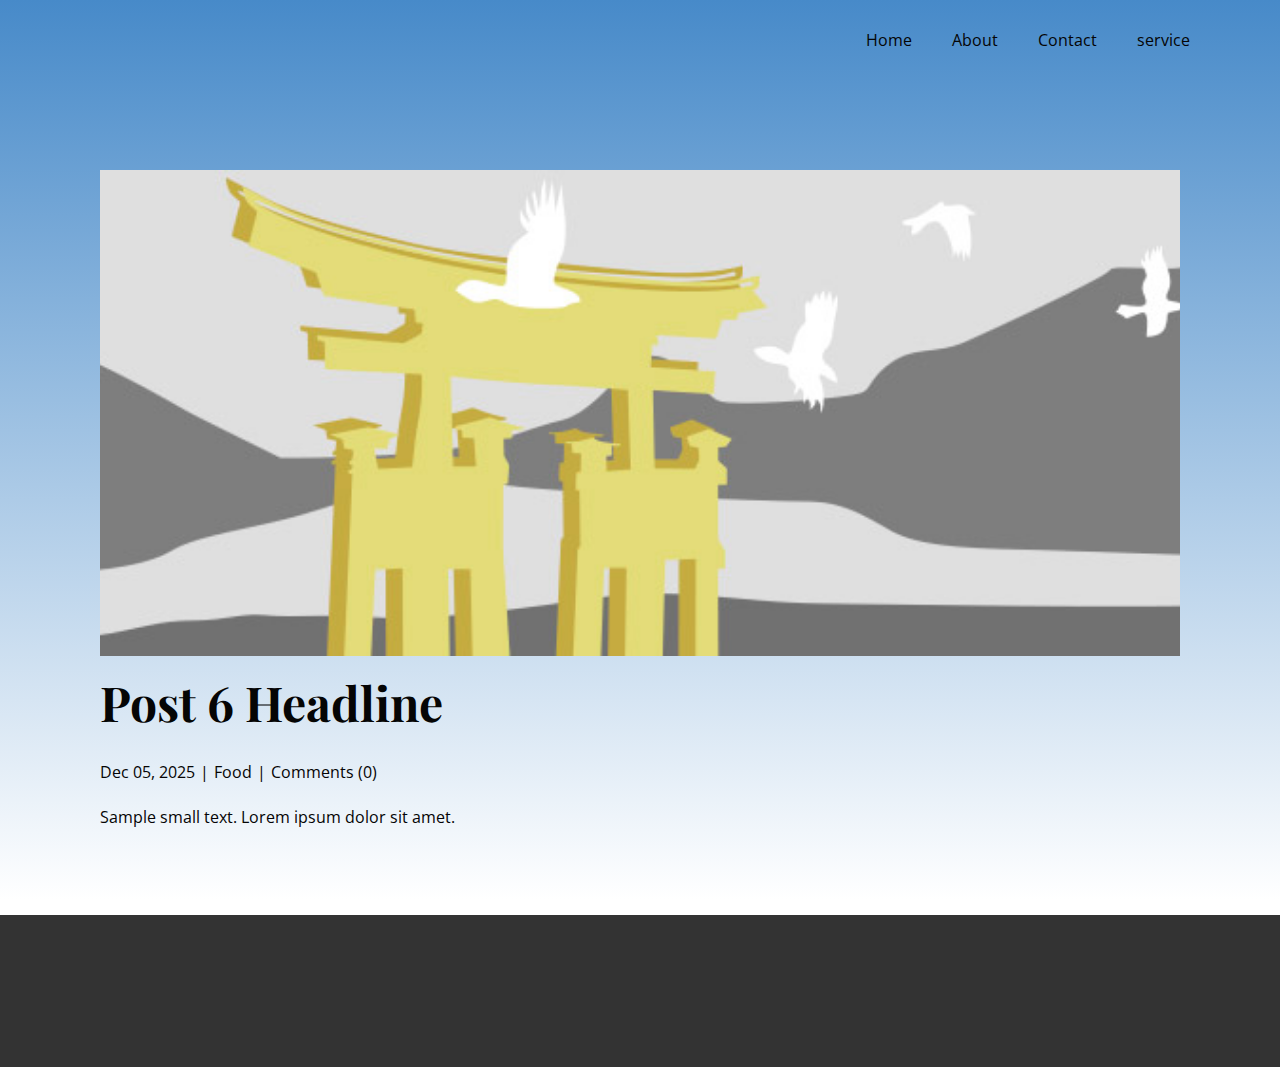
<file: blog/post-5.html>
<!DOCTYPE html>
<html style="font-size: 16px;" lang="en"><head>
    <meta name="viewport" content="width=device-width, initial-scale=1.0">
    <meta charset="utf-8">
    <meta name="keywords" content="Post 1 Headline">
    <meta name="description" content="">
    <title>Post 6 Headline</title>
    <link rel="stylesheet" href="../nicepage.css" media="screen">
<link rel="stylesheet" href="../Post-Template.css" media="screen">
    <script class="u-script" type="text/javascript" src="../jquery.js" defer=""></script>
    <script class="u-script" type="text/javascript" src="../nicepage.js" defer=""></script>
    <meta name="generator" content="Nicepage 8.0.6, nicepage.com">
    
    
    
    <link id="u-page-google-font" rel="stylesheet" href="https://fonts.googleapis.com/css2?display=swap&amp;family=Roboto:ital,wght@0,100;0,200;0,300;0,400;0,500;0,600;0,700;0,800;0,900;1,100;1,200;1,300;1,400;1,500;1,600;1,700;1,800;1,900&amp;family=Open+Sans:ital,wght@0,300;0,400;0,500;0,600;0,700;0,800;1,300;1,400;1,500;1,600;1,700;1,800&amp;family=Playfair+Display:ital,wght@0,400;0,500;0,600;0,700;0,800;0,900;1,400;1,500;1,600;1,700;1,800;1,900">
    <script type="application/ld+json">{
		"@context": "http://schema.org",
		"@type": "Organization",
		"name": ""
}</script>
    <meta name="theme-color" content="#478ac9">
  <meta data-intl-tel-input-cdn-path="intlTelInput/"></head>
  <body data-path-to-root="./" data-include-products="false" class="u-body u-xl-mode" data-lang="en"><header class="u-clearfix u-header u-header" id="header"><nav class="u-menu u-menu-one-level u-offcanvas u-menu-1" role="navigation" aria-label="Menu navigation">
        <div class="menu-collapse" style="font-size: 1rem; letter-spacing: 0px;">
          <a class="u-button-style u-custom-left-right-menu-spacing u-custom-padding-bottom u-custom-top-bottom-menu-spacing u-hamburger-link u-nav-link u-text-active-palette-1-base u-text-hover-palette-2-base" href="#" tabindex="-1" aria-label="Open menu" aria-controls="e819">
            <svg class="u-svg-link" viewBox="0 0 24 24"><use xlink:href="#menu-hamburger"></use></svg>
            <svg class="u-svg-content" version="1.1" id="menu-hamburger" viewBox="0 0 16 16" x="0px" y="0px" xmlns:xlink="http://www.w3.org/1999/xlink" xmlns="http://www.w3.org/2000/svg"><g><rect y="1" width="16" height="2"></rect><rect y="7" width="16" height="2"></rect><rect y="13" width="16" height="2"></rect>
</g></svg>
          </a>
        </div>
        <div class="u-custom-menu u-nav-container">
          <ul class="u-nav u-unstyled u-nav-1" role="menubar"><li role="none" class="u-nav-item"><a role="menuitem" class="u-button-style u-nav-link u-text-active-palette-1-base u-text-hover-palette-2-base" href="../" style="padding: 10px 20px;">Home</a>
</li><li role="none" class="u-nav-item"><a role="menuitem" class="u-button-style u-nav-link u-text-active-palette-1-base u-text-hover-palette-2-base" href="../About.html" style="padding: 10px 20px;">About</a>
</li><li role="none" class="u-nav-item"><a role="menuitem" class="u-button-style u-nav-link u-text-active-palette-1-base u-text-hover-palette-2-base" href="../Contact.html" style="padding: 10px 20px;">Contact</a>
</li><li role="none" class="u-nav-item"><a tabindex="-1" role="menuitem" class="u-button-style u-nav-link u-text-active-palette-1-base u-text-hover-palette-2-base" style="padding: 10px 20px;">service</a>
</li></ul>
        </div>
        <div class="u-custom-menu u-nav-container-collapse" id="e819" role="region" aria-label="Menu panel">
          <div class="u-black u-container-style u-inner-container-layout u-opacity u-opacity-95 u-sidenav">
            <div class="u-inner-container-layout u-sidenav-overflow">
              <div class="u-menu-close" tabindex="-1" aria-label="Close menu"></div>
              <ul class="u-align-center u-nav u-popupmenu-items u-unstyled u-nav-2" role="menubar"><li role="none" class="u-nav-item"><a role="menuitem" class="u-button-style u-nav-link" href="../">Home</a>
</li><li role="none" class="u-nav-item"><a role="menuitem" class="u-button-style u-nav-link" href="../About.html">About</a>
</li><li role="none" class="u-nav-item"><a role="menuitem" class="u-button-style u-nav-link" href="../Contact.html">Contact</a>
</li><li role="none" class="u-nav-item"><a tabindex="-1" role="menuitem" class="u-button-style u-nav-link">service</a>
</li></ul>
            </div>
          </div>
          <div class="u-black u-menu-overlay u-opacity u-opacity-70"></div>
        </div>
      </nav></header>
    <section class="u-align-center u-clearfix u-section-1" id="block-1">
      <div class="u-clearfix u-sheet u-valign-middle-md u-valign-middle-sm u-valign-middle-xs u-sheet-1"><!--post_details--><!--post_details_options_json--><!--{"source":""}--><!--/post_details_options_json--><!--blog_post-->
        <div class="u-container-style u-expanded-width u-post-details u-post-details-1">
          <div class="u-container-layout u-valign-middle u-container-layout-1"><!--blog_post_image-->
            <img alt="" class="u-blog-control u-expanded-width u-image u-image-default u-image-1" src="../images/8ad73f3c.jpeg"><!--/blog_post_image--><!--blog_post_header-->
            <h2 class="u-blog-control u-text u-text-1">Post 6 Headline</h2><!--/blog_post_header--><!--blog_post_metadata-->
            <div class="u-blog-control u-metadata u-metadata-1"><!--blog_post_metadata_date--><span class="u-meta-date u-meta-icon">Dec 05, 2025</span><!--/blog_post_metadata_date--><!--blog_post_metadata_category--><span class="u-meta-category u-meta-icon"><a href="/blog/blog.html#/blog-1///1">Food</a></span><!--/blog_post_metadata_category--><!--blog_post_metadata_comments--><span class="u-meta-comments u-meta-icon"><!--blog_post_metadata_comments_content-->Comments (0)<!--/blog_post_metadata_comments_content--></span><!--/blog_post_metadata_comments-->
            </div><!--/blog_post_metadata--><!--blog_post_content-->
            <div class="u-align-justify u-blog-control u-post-content u-text u-text-2 fr-view">
  <p>Sample small text. Lorem ipsum dolor sit amet.</p>
  </div><!--/blog_post_content-->
          </div>
        </div><!--/blog_post--><!--/post_details-->
      </div>
    </section>
    
    
    
    <footer class="u-align-center u-clearfix u-container-align-center u-footer u-grey-80 u-footer" id="footer"><div class="u-clearfix u-sheet u-sheet-1"></div></footer>
    <section class="u-backlink u-clearfix u-grey-80"></section>
  
</body></html>
</file>
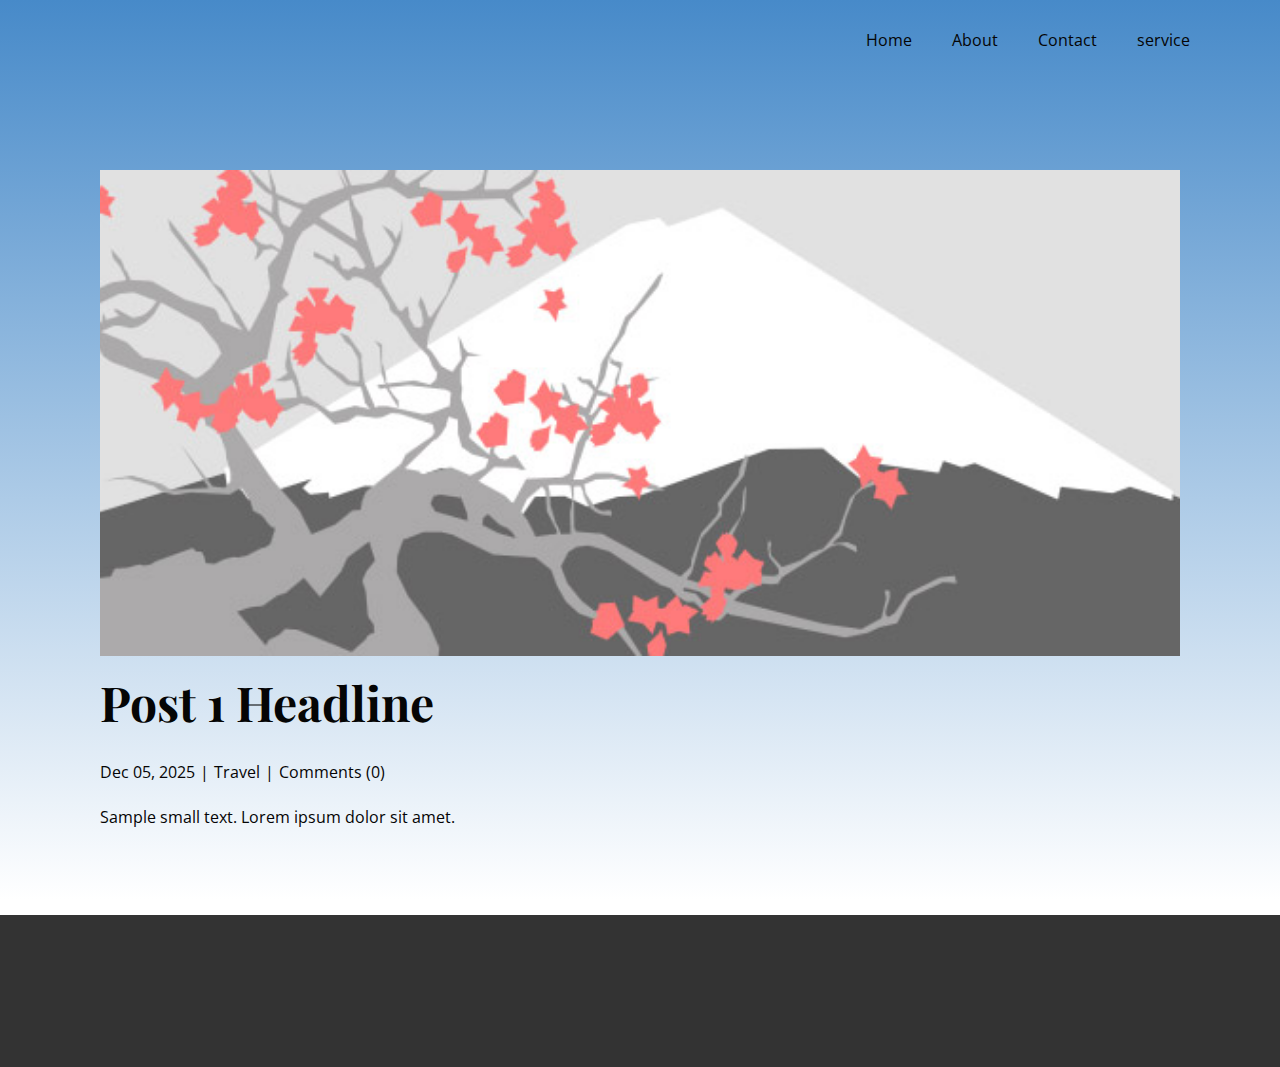
<file: blog/post.html>
<!DOCTYPE html>
<html style="font-size: 16px;" lang="en"><head>
    <meta name="viewport" content="width=device-width, initial-scale=1.0">
    <meta charset="utf-8">
    <meta name="keywords" content="Post 1 Headline">
    <meta name="description" content="">
    <title>Post 1 Headline</title>
    <link rel="stylesheet" href="../nicepage.css" media="screen">
<link rel="stylesheet" href="../Post-Template.css" media="screen">
    <script class="u-script" type="text/javascript" src="../jquery.js" defer=""></script>
    <script class="u-script" type="text/javascript" src="../nicepage.js" defer=""></script>
    <meta name="generator" content="Nicepage 8.0.6, nicepage.com">
    
    
    
    <link id="u-page-google-font" rel="stylesheet" href="https://fonts.googleapis.com/css2?display=swap&amp;family=Roboto:ital,wght@0,100;0,200;0,300;0,400;0,500;0,600;0,700;0,800;0,900;1,100;1,200;1,300;1,400;1,500;1,600;1,700;1,800;1,900&amp;family=Open+Sans:ital,wght@0,300;0,400;0,500;0,600;0,700;0,800;1,300;1,400;1,500;1,600;1,700;1,800&amp;family=Playfair+Display:ital,wght@0,400;0,500;0,600;0,700;0,800;0,900;1,400;1,500;1,600;1,700;1,800;1,900">
    <script type="application/ld+json">{
		"@context": "http://schema.org",
		"@type": "Organization",
		"name": ""
}</script>
    <meta name="theme-color" content="#478ac9">
  <meta data-intl-tel-input-cdn-path="intlTelInput/"></head>
  <body data-path-to-root="./" data-include-products="false" class="u-body u-xl-mode" data-lang="en"><header class="u-clearfix u-header u-header" id="header"><nav class="u-menu u-menu-one-level u-offcanvas u-menu-1" role="navigation" aria-label="Menu navigation">
        <div class="menu-collapse" style="font-size: 1rem; letter-spacing: 0px;">
          <a class="u-button-style u-custom-left-right-menu-spacing u-custom-padding-bottom u-custom-top-bottom-menu-spacing u-hamburger-link u-nav-link u-text-active-palette-1-base u-text-hover-palette-2-base" href="#" tabindex="-1" aria-label="Open menu" aria-controls="e819">
            <svg class="u-svg-link" viewBox="0 0 24 24"><use xlink:href="#menu-hamburger"></use></svg>
            <svg class="u-svg-content" version="1.1" id="menu-hamburger" viewBox="0 0 16 16" x="0px" y="0px" xmlns:xlink="http://www.w3.org/1999/xlink" xmlns="http://www.w3.org/2000/svg"><g><rect y="1" width="16" height="2"></rect><rect y="7" width="16" height="2"></rect><rect y="13" width="16" height="2"></rect>
</g></svg>
          </a>
        </div>
        <div class="u-custom-menu u-nav-container">
          <ul class="u-nav u-unstyled u-nav-1" role="menubar"><li role="none" class="u-nav-item"><a role="menuitem" class="u-button-style u-nav-link u-text-active-palette-1-base u-text-hover-palette-2-base" href="../" style="padding: 10px 20px;">Home</a>
</li><li role="none" class="u-nav-item"><a role="menuitem" class="u-button-style u-nav-link u-text-active-palette-1-base u-text-hover-palette-2-base" href="../About.html" style="padding: 10px 20px;">About</a>
</li><li role="none" class="u-nav-item"><a role="menuitem" class="u-button-style u-nav-link u-text-active-palette-1-base u-text-hover-palette-2-base" href="../Contact.html" style="padding: 10px 20px;">Contact</a>
</li><li role="none" class="u-nav-item"><a tabindex="-1" role="menuitem" class="u-button-style u-nav-link u-text-active-palette-1-base u-text-hover-palette-2-base" style="padding: 10px 20px;">service</a>
</li></ul>
        </div>
        <div class="u-custom-menu u-nav-container-collapse" id="e819" role="region" aria-label="Menu panel">
          <div class="u-black u-container-style u-inner-container-layout u-opacity u-opacity-95 u-sidenav">
            <div class="u-inner-container-layout u-sidenav-overflow">
              <div class="u-menu-close" tabindex="-1" aria-label="Close menu"></div>
              <ul class="u-align-center u-nav u-popupmenu-items u-unstyled u-nav-2" role="menubar"><li role="none" class="u-nav-item"><a role="menuitem" class="u-button-style u-nav-link" href="../">Home</a>
</li><li role="none" class="u-nav-item"><a role="menuitem" class="u-button-style u-nav-link" href="../About.html">About</a>
</li><li role="none" class="u-nav-item"><a role="menuitem" class="u-button-style u-nav-link" href="../Contact.html">Contact</a>
</li><li role="none" class="u-nav-item"><a tabindex="-1" role="menuitem" class="u-button-style u-nav-link">service</a>
</li></ul>
            </div>
          </div>
          <div class="u-black u-menu-overlay u-opacity u-opacity-70"></div>
        </div>
      </nav></header>
    <section class="u-align-center u-clearfix u-section-1" id="block-1">
      <div class="u-clearfix u-sheet u-valign-middle-md u-valign-middle-sm u-valign-middle-xs u-sheet-1"><!--post_details--><!--post_details_options_json--><!--{"source":""}--><!--/post_details_options_json--><!--blog_post-->
        <div class="u-container-style u-expanded-width u-post-details u-post-details-1">
          <div class="u-container-layout u-valign-middle u-container-layout-1"><!--blog_post_image-->
            <img alt="" class="u-blog-control u-expanded-width u-image u-image-default u-image-1" src="../images/0fd3416c.jpeg"><!--/blog_post_image--><!--blog_post_header-->
            <h2 class="u-blog-control u-text u-text-1">Post 1 Headline</h2><!--/blog_post_header--><!--blog_post_metadata-->
            <div class="u-blog-control u-metadata u-metadata-1"><!--blog_post_metadata_date--><span class="u-meta-date u-meta-icon">Dec 05, 2025</span><!--/blog_post_metadata_date--><!--blog_post_metadata_category--><span class="u-meta-category u-meta-icon"><a href="/blog/blog.html#/blog-1///2">Travel</a></span><!--/blog_post_metadata_category--><!--blog_post_metadata_comments--><span class="u-meta-comments u-meta-icon"><!--blog_post_metadata_comments_content-->Comments (0)<!--/blog_post_metadata_comments_content--></span><!--/blog_post_metadata_comments-->
            </div><!--/blog_post_metadata--><!--blog_post_content-->
            <div class="u-align-justify u-blog-control u-post-content u-text u-text-2 fr-view">
  <p>Sample small text. Lorem ipsum dolor sit amet.</p>
  </div><!--/blog_post_content-->
          </div>
        </div><!--/blog_post--><!--/post_details-->
      </div>
    </section>
    
    
    
    <footer class="u-align-center u-clearfix u-container-align-center u-footer u-grey-80 u-footer" id="footer"><div class="u-clearfix u-sheet u-sheet-1"></div></footer>
    <section class="u-backlink u-clearfix u-grey-80"></section>
  
</body></html>
</file>
